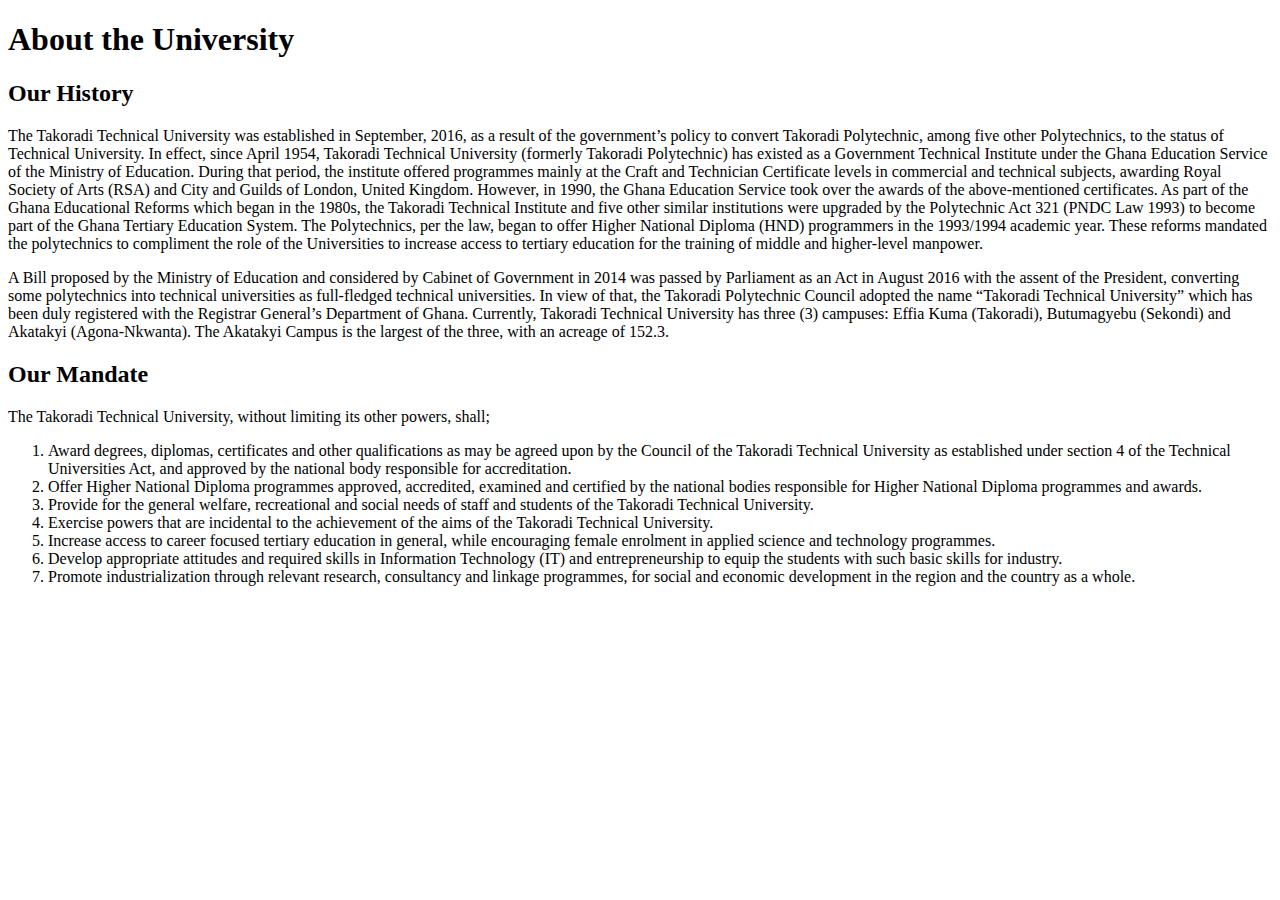
<file: about.html>
<!doctype html>
<html lang="en-US">
    <head>
        <meta name="viewport" content="width=device-width, initial-scale=1.0">
        <meta charset="utf-8">
        <link rel="icon" href="static/media/favicon.png">
        <title>Our History &amp; Mandate - Takoradi Technical University</title>
    </head>
    <body>
        <main>
            <h1>About the University</h1>
            <h2>Our History</h2>
            The Takoradi Technical University was established in September, 2016, as a result of the government’s policy to convert Takoradi Polytechnic, among five other Polytechnics, to the status of Technical University. In effect, since April 1954, Takoradi Technical University (formerly Takoradi Polytechnic) has existed as a Government Technical Institute under the Ghana Education Service of the Ministry of Education. During that period, the institute offered programmes mainly at the Craft and Technician Certificate levels in commercial and technical subjects, awarding Royal Society of Arts (RSA) and City and Guilds of London, United Kingdom. However, in 1990, the Ghana Education Service took over the awards of the above-mentioned certificates.

As part of the Ghana Educational Reforms which began in the 1980s, the Takoradi Technical Institute and five other similar institutions were upgraded by the Polytechnic Act 321 (PNDC Law 1993) to become part of the Ghana Tertiary Education System. The Polytechnics, per the law, began to offer Higher National Diploma (HND) programmers in the 1993/1994 academic year. These reforms mandated the polytechnics to compliment the role of the Universities to increase access to tertiary education for the training of middle and higher-level manpower.

<p>A Bill proposed by the Ministry of Education and considered by Cabinet of Government in 2014 was passed by Parliament as an Act in August 2016 with the assent of the President, converting some polytechnics into technical universities as full-fledged technical universities. In view of that, the Takoradi Polytechnic Council adopted the name “Takoradi Technical University” which has been duly registered with the Registrar General’s Department of Ghana.
Currently, Takoradi Technical University has three (3) campuses: Effia Kuma (Takoradi), Butumagyebu (Sekondi) and Akatakyi (Agona-Nkwanta). The Akatakyi Campus is the largest of the three, with an acreage of 152.3.</p>

<h2>Our Mandate</h2>
<p>The Takoradi Technical University, without limiting its other powers, shall;</p>

<ol>
<li>Award degrees, diplomas, certificates and other qualifications as may be agreed upon by the Council of the Takoradi Technical University as established under section 4 of the Technical Universities Act, and approved by the national body responsible for accreditation.</li>

<li>Offer Higher National Diploma programmes approved, accredited, examined and certified by the national bodies responsible for Higher National Diploma programmes and awards.</li>

<li>Provide for the general welfare, recreational and social needs of staff and students of the Takoradi Technical University.</li>

<li>Exercise powers that are incidental to the achievement of the aims of the Takoradi Technical University.</li>

<li>Increase access to career focused tertiary education in general, while encouraging female enrolment in applied science and technology programmes.</li>

<li> Develop appropriate attitudes and required skills in Information Technology (IT) and entrepreneurship to equip the students with such basic skills for industry. </li>

<li>Promote industrialization through relevant research, consultancy and linkage programmes, for social and economic development in the region and the country as a whole.</li>
</ol>

        </main>
    </body>
</html>
</file>
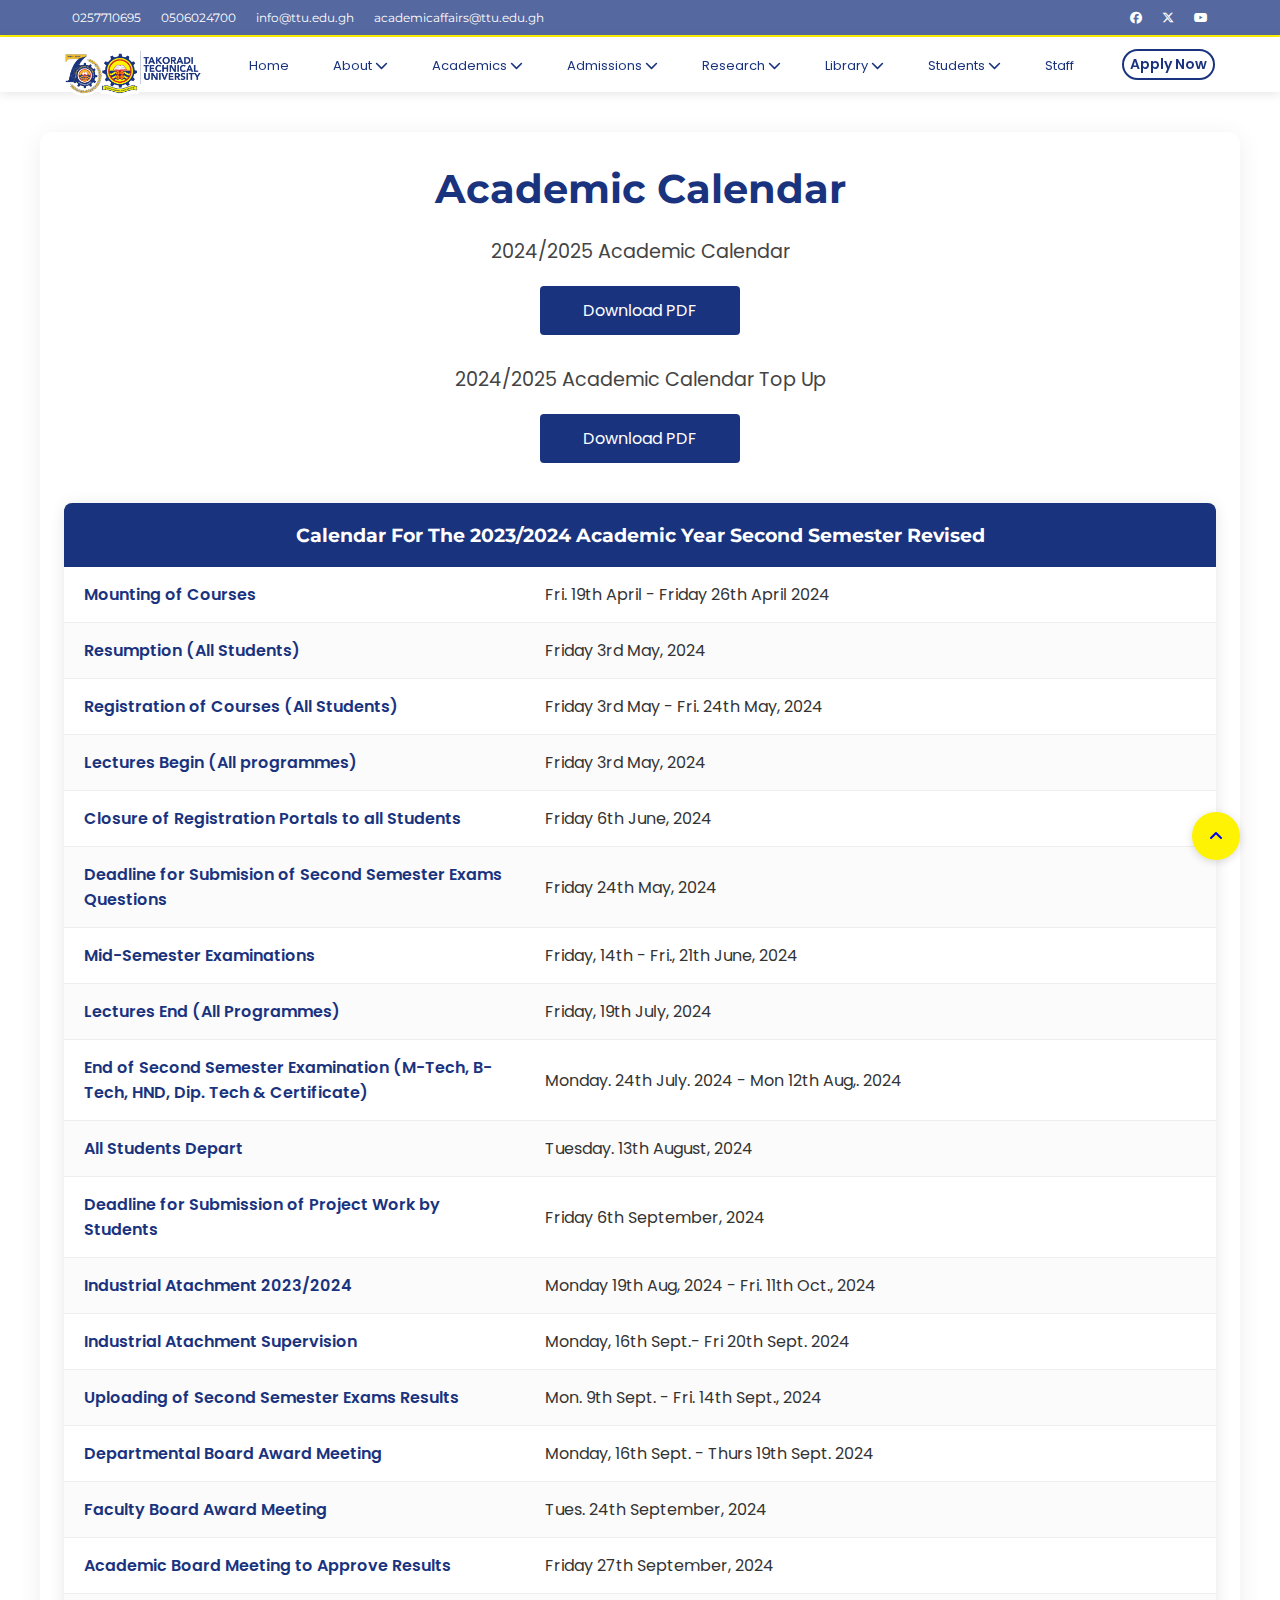
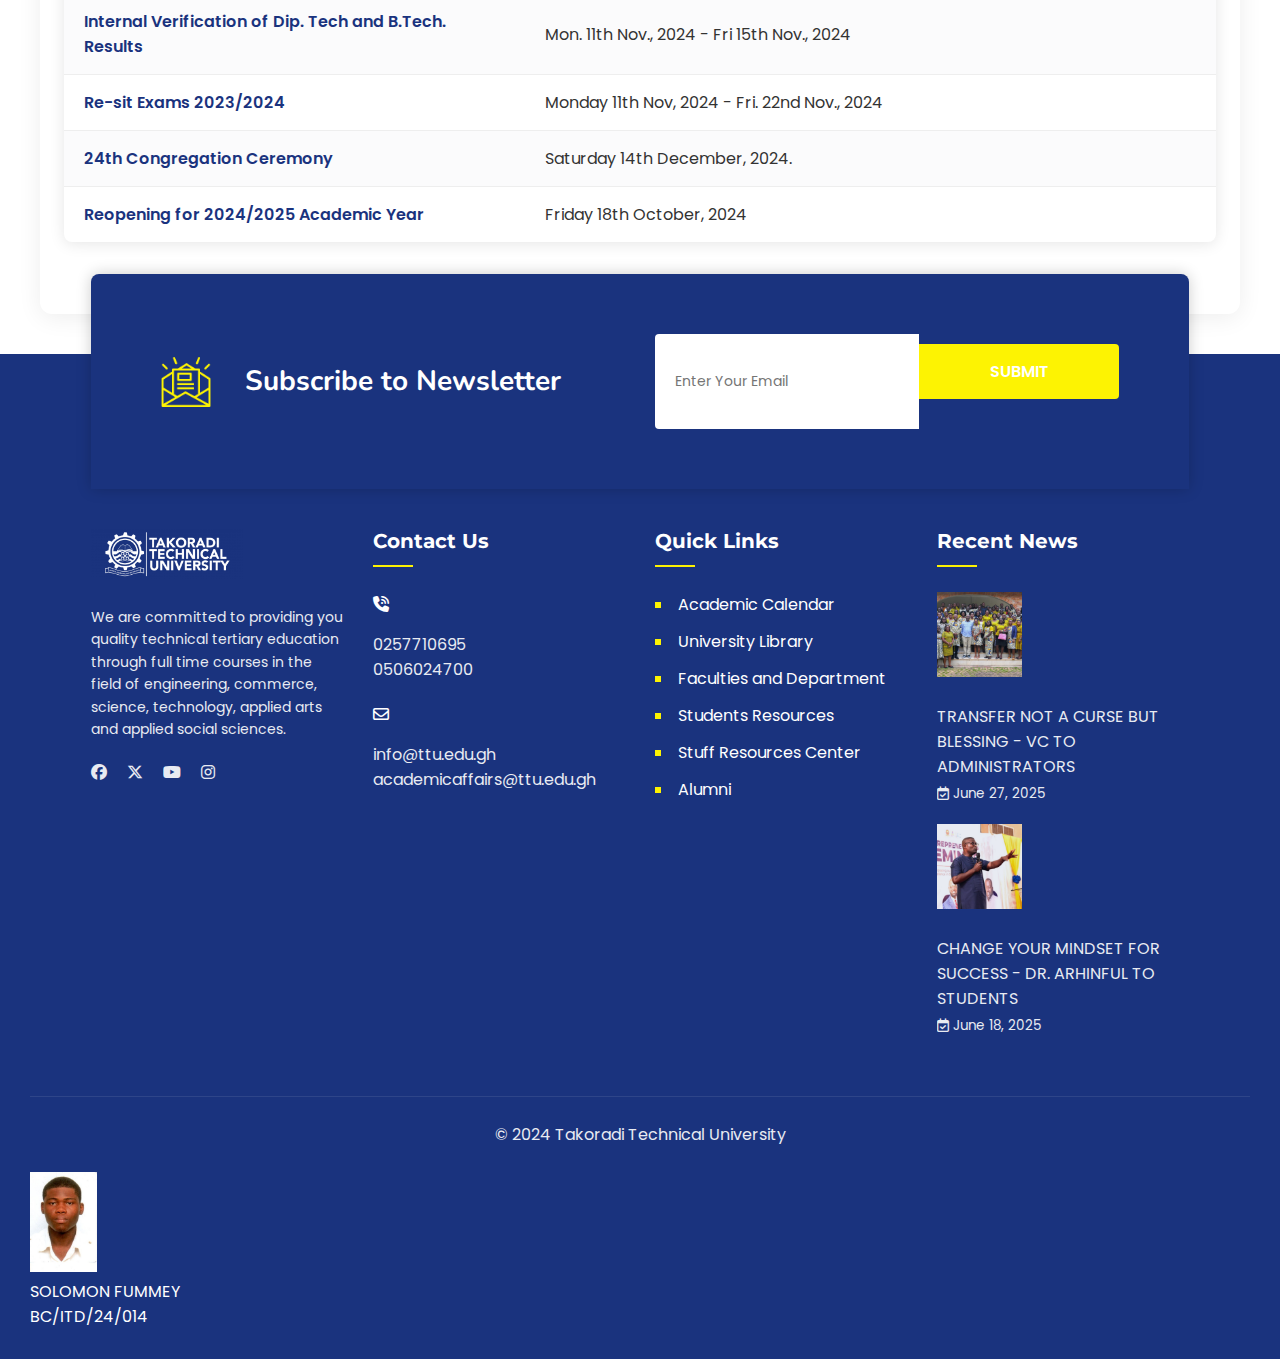
<file: academic-calendar.html>
<!DOCTYPE html>
<html lang="en-US">
  <head>
    <meta charset="utf-8" />
    <meta name="viewport" content="width=device-width, initial-scale=1.0" />
    <link
      href="/static/css/academic-cal.css"
      type="text/css"
      rel="stylesheet"
    />
    <link rel="stylesheet" href="/static/css/styles.css" />
    <link rel="icon" href="/static/media/favicon.png" />
    <link
      rel="stylesheet"
      href="https://cdnjs.cloudflare.com/ajax/libs/font-awesome/6.7.2/css/all.min.css"
    />

    <title>Academic Calendar - Takoradi Technical University</title>
  </head>
  <body>
    <header id="top">
      <div class="top-bar">
        <div class="contact-info">
          <a href="tel:+233257710695">0257710695</a>
          <a href="tel:+233506024700">0506024700</a>
          <a href="mailto:info@ttu.edu.gh">info@ttu.edu.gh</a>
          <a href="mailto:academicaffairs@ttu.edu.gh"
            >academicaffairs@ttu.edu.gh</a
          >
        </div>

        <div class="contact-info">
          <a href="https://facebook.com/officialttu/"
            ><span class="fa-brands fa-facebook"></span
          ></a>
          <a href="https://x.com/OfficialTTU"
            ><span class="fa-brands fa-x-twitter"></span
          ></a>
          <a href="https://youtube.com/@ttutv1136"
            ><span class="fa-brands fa-youtube"></span
          ></a>
        </div>
      </div>
    </header>
    <div class="navbar">
      <a href="/">
        <img
          src="static/media/ttu-logo-1024x466.png"
          alt=""
          height="62"
          style="margin-bottom: -26px"
        />
      </a>

      <nav>
        <ul class="nav-links">
          <li><a href="/">Home</a></li>
          <li class="dropdown">
            <a href="">About <i class="fa-solid fa-chevron-down"></i></a>
            <div class="dropdown-menu">
              <div>
                <a href="/our-history-and-mandate.html">History and Mandate</a>
                <a href="#">Vision and Mission</a>
                <a>The University Logo</a>
                <a>University Anthem</a>
                <a>Accreditation</a>
              </div>
            </div>
          </li>
          <li class="dropdown">
            <a href="">Academics <i class="fa-solid fa-chevron-down"></i></a>
            <div class="dropdown-menu">
              <div>
                <a href="/faculties-and-department.html"
                  >All Academic Departments</a
                >
                <a href="/graduate-studies.html">School Graduate Studies</a>
                <a href="/academic-calendar.html">Academic Calendars</a>
              </div>
            </div>
          </li>
          <li class="dropdown">
            <a href="">Admissions <i class="fa-solid fa-chevron-down"></i></a>
            <div class="dropdown-menu">
              <div>
                <a href="/apply.html">How To Apply</a>
                <a href="">Undergraduate Admissions</a>
                <a href="/graduate-admission.html">Graduate Admissions</a>
                <a>Non-Tertiary Admissions</a>
                <a>Distance Learning Admissions</a>
                <a>International Applicants</a>
              </div>
            </div>
          </li>
          <li class="dropdown">
            <a href="">Research <i class="fa-solid fa-chevron-down"></i></a>
            <div class="dropdown-menu">
              <a>Directorate of Research and Innovation Development (DRID)</a>
              <a>Collaborate</a>
              <a>Journal of Technology (TTUJOT)</a>
            </div>
          </li>
          <li class="dropdown">
            <a href="">Library <i class="fa-solid fa-chevron-down"></i></a>
            <div class="dropdown-menu">
              <a>E-Library</a>
              <a>Library Databases</a>
              <a>Virtual Learning</a>
            </div>
          </li>
          <li class="dropdown">
            <a href="">Students <i class="fa-solid fa-chevron-down"></i></a>
            <div class="dropdown-menu">
              <a>Students Resources Center</a>
              <a>Students Portal</a>
              <a>Office of The Dean of Students Affairs</a>
              <a>Students Representative Council</a>
              <a>Industrial Attachment</a>
              <a>Students Handbook</a>
            </div>
          </li>
          <li><a href="">Staff</a></li>
        </ul>
      </nav>

      <button class="menu-toggle" aria-label="Open menu">
        <span class="fa-solid fa-bars"></span>
      </button>
      <a href="" class="apply-btn">Apply Now</a>
    </div>

    <main>
      <h1>Academic Calendar</h1>
      <p>2024/2025 Academic Calendar</p>
      <button>Download PDF</button>
      <p>2024/2025 Academic Calendar Top Up</p>
      <button>Download PDF</button>
      <table>
        <thead>
          <th colspan="2">
            Calendar For The 2023/2024 Academic Year Second Semester Revised
          </th>
        </thead>
        <tbody>
          <tr>
            <td>Mounting of Courses</td>
            <td>Fri. 19th April - Friday 26th April 2024</td>
          </tr>
          <tr>
            <td>Resumption (All Students)</td>
            <td>Friday 3rd May, 2024</td>
          </tr>
          <tr>
            <td>Registration of Courses (All Students)</td>
            <td>Friday 3rd May - Fri. 24th May, 2024</td>
          </tr>
          <tr>
            <td>Lectures Begin (All programmes)</td>
            <td>Friday 3rd May, 2024</td>
          </tr>
          <tr>
            <td>Closure of Registration Portals to all Students</td>
            <td>Friday 6th June, 2024</td>
          </tr>
          <tr>
            <td>Deadline for Submision of Second Semester Exams Questions</td>
            <td>Friday 24th May, 2024</td>
          </tr>
          <tr>
            <td>Mid-Semester Examinations</td>
            <td>Friday, 14th - Fri., 21th June, 2024</td>
          </tr>
          <tr>
            <td>Lectures End (All Programmes)</td>
            <td>Friday, 19th July, 2024</td>
          </tr>
          <tr>
            <td>
              End of Second Semester Examination (M-Tech, B-Tech, HND, Dip. Tech
              & Certificate)
            </td>
            <td>Monday. 24th July. 2024 - Mon 12th Aug,. 2024</td>
          </tr>
          <tr>
            <td>All Students Depart</td>
            <td>Tuesday. 13th August, 2024</td>
          </tr>
          <tr>
            <td>Deadline for Submission of Project Work by Students</td>
            <td>Friday 6th September, 2024</td>
          </tr>
          <tr>
            <td>Industrial Atachment 2023/2024</td>
            <td>Monday 19th Aug, 2024 - Fri. 11th Oct., 2024</td>
          </tr>
          <tr>
            <td>Industrial Atachment Supervision</td>
            <td>Monday, 16th Sept.- Fri 20th Sept. 2024</td>
          </tr>
          <tr>
            <td>Uploading of Second Semester Exams Results</td>
            <td>Mon. 9th Sept. - Fri. 14th Sept., 2024</td>
          </tr>
          <tr>
            <td>Departmental Board Award Meeting</td>
            <td>Monday, 16th Sept. - Thurs 19th Sept. 2024</td>
          </tr>
          <tr>
            <td>Faculty Board Award Meeting</td>
            <td>Tues. 24th September, 2024</td>
          </tr>
          <tr>
            <td>Academic Board Meeting to Approve Results</td>
            <td>Friday 27th September, 2024</td>
          </tr>
          <tr>
            <td>Internal Verification of Dip. Tech and B.Tech. Results</td>
            <td>Mon. 11th Nov., 2024 - Fri 15th Nov., 2024</td>
          </tr>
          <tr>
            <td>Re-sit Exams 2023/2024</td>
            <td>Monday 11th Nov, 2024 - Fri. 22nd Nov., 2024</td>
          </tr>
          <tr>
            <td>24th Congregation Ceremony</td>
            <td>Saturday 14th December, 2024.</td>
          </tr>
          <tr>
            <td>Reopening for 2024/2025 Academic Year</td>
            <td>Friday 18th October, 2024</td>
          </tr>
        </tbody>
      </table>
    </main>
    <footer>
      <div class="newsletter">
        <div>
          <img
            src="static/media/newsletter.png"
            alt=""
            width="50"
            height="50"
          />
          <h2>Subscribe to Newsletter</h2>
        </div>
        <form>
          <input type="email" placeholder="Enter Your Email" />
          <button type="submit">SUBMIT</button>
        </form>
      </div>

      <div class="footer-content">
        <div class="footer-about">
          <img
            src="static/media/ttu-logo-white.png"
            alt="Takoradi Technical University"
            height="50"
          />
          <p>
            We are committed to providing you quality technical tertiary
            education through full time courses in the field of engineering,
            commerce, science, technology, applied arts and applied social
            sciences.
          </p>

          <div>
            <a href="https://facebook.com/officialttu/"
              ><i class="fa-brands fa-facebook"></i
            ></a>
            <a href="https://x.com/OfficialTTU"
              ><i class="fa-brands fa-x-twitter"></i
            ></a>
            <a href="https://youtube.com/@ttutv1136"
              ><i class="fa-brands fa-youtube"></i
            ></a>
            <a
              href="https://instagram.com/takoraditechnicaluniversity?igsh=MWhqZDQ0d2NpcHViag=="
              ><i class="fa-brands fa-instagram"></i
            ></a>
          </div>
        </div>

        <div class="footer-addr">
          <h3>Contact Us</h3>
          <ul>
            <li><span class="fa-solid fa-phone-volume"></span></li>
            <li>
              <a href="tel:+233257710695"
                >0257710695<br />
                <a href="tel:+233506024700">0506024700</a>
              </a>
            </li>
          </ul>

          <ul>
            <li><span class="fa-regular fa-envelope"></span></li>
            <li>
              <a href="mailto:info@ttu.edu.gh">info@ttu.edu.gh</a><br />
              <a href="mailto:academicaffairs@ttu.edu.gh"
                >academicaffairs@ttu.edu.gh</a
              >
            </li>
          </ul>
          <div class="map">
            <iframe
              src="https://www.google.com/maps/embed?pb=!1m18!1m12!1m3!1d3975.1824505970844!2d-1.7590261907018079!3d4.909114795046202!2m3!1f0!2f0!3f0!3m2!1i1024!2i768!4f13.1!3m3!1m2!1s0xfe779f45ffa27bf%3A0x62727756ebcdfcad!2sTakoradi%20Technical%20University!5e0!3m2!1sen!2sgh!4v1750311372741!5m2!1sen!2sgh"
              width="200"
              height="130"
              style="border: 0"
              allowfullscreen=""
              loading="lazy"
              referrerpolicy="no-referrer-when-downgrade"
            ></iframe>
          </div>
        </div>

        <div class="footer-links">
          <h3>Quick Links</h3>
          <ul>
            <li>Academic Calendar</li>
            <li>University Library</li>
            <li>Faculties and Department</li>
            <li>Students Resources</li>
            <li>Stuff Resources Center</li>
            <li>Alumni</li>
          </ul>
        </div>

        <div class="footer-news">
          <h3>Recent News</h3>
          <ul>
            <li><img src="/static/media/news-1.jpg" alt="" width="85" /></li>
            <li>
              <p>TRANSFER NOT A CURSE BUT BLESSING - VC TO ADMINISTRATORS</p>
              <p>
                <span class="fa-regular fa-calendar-check"></span> June 27, 2025
              </p>
            </li>
          </ul>

          <ul>
            <li><img src="/static/media/news-3.jpg" alt="" width="85" /></li>
            <li>
              <p>CHANGE YOUR MINDSET FOR SUCCESS - DR. ARHINFUL TO STUDENTS</p>
              <p>
                <span class="fa-regular fa-calendar-check"></span> June 18, 2025
              </p>
            </li>
          </ul>
        </div>
      </div>
      <div class="copyright">
        <p>&copy; 2024 Takoradi Technical University</p>
      </div>
      <div>
        <img src="/static/media/passport-sized.jpg" alt="" height="100" />
        <p>
          SOLOMON FUMMEY<br />
          BC/ITD/24/014
        </p>
      </div>
    </footer>
    <a href="#top" id="scrollUp">
      <i class="fa-solid fa-angle-up"></i>
    </a>

    <script src="/static/js/index.js"></script>
  </body>
</html>
</file>
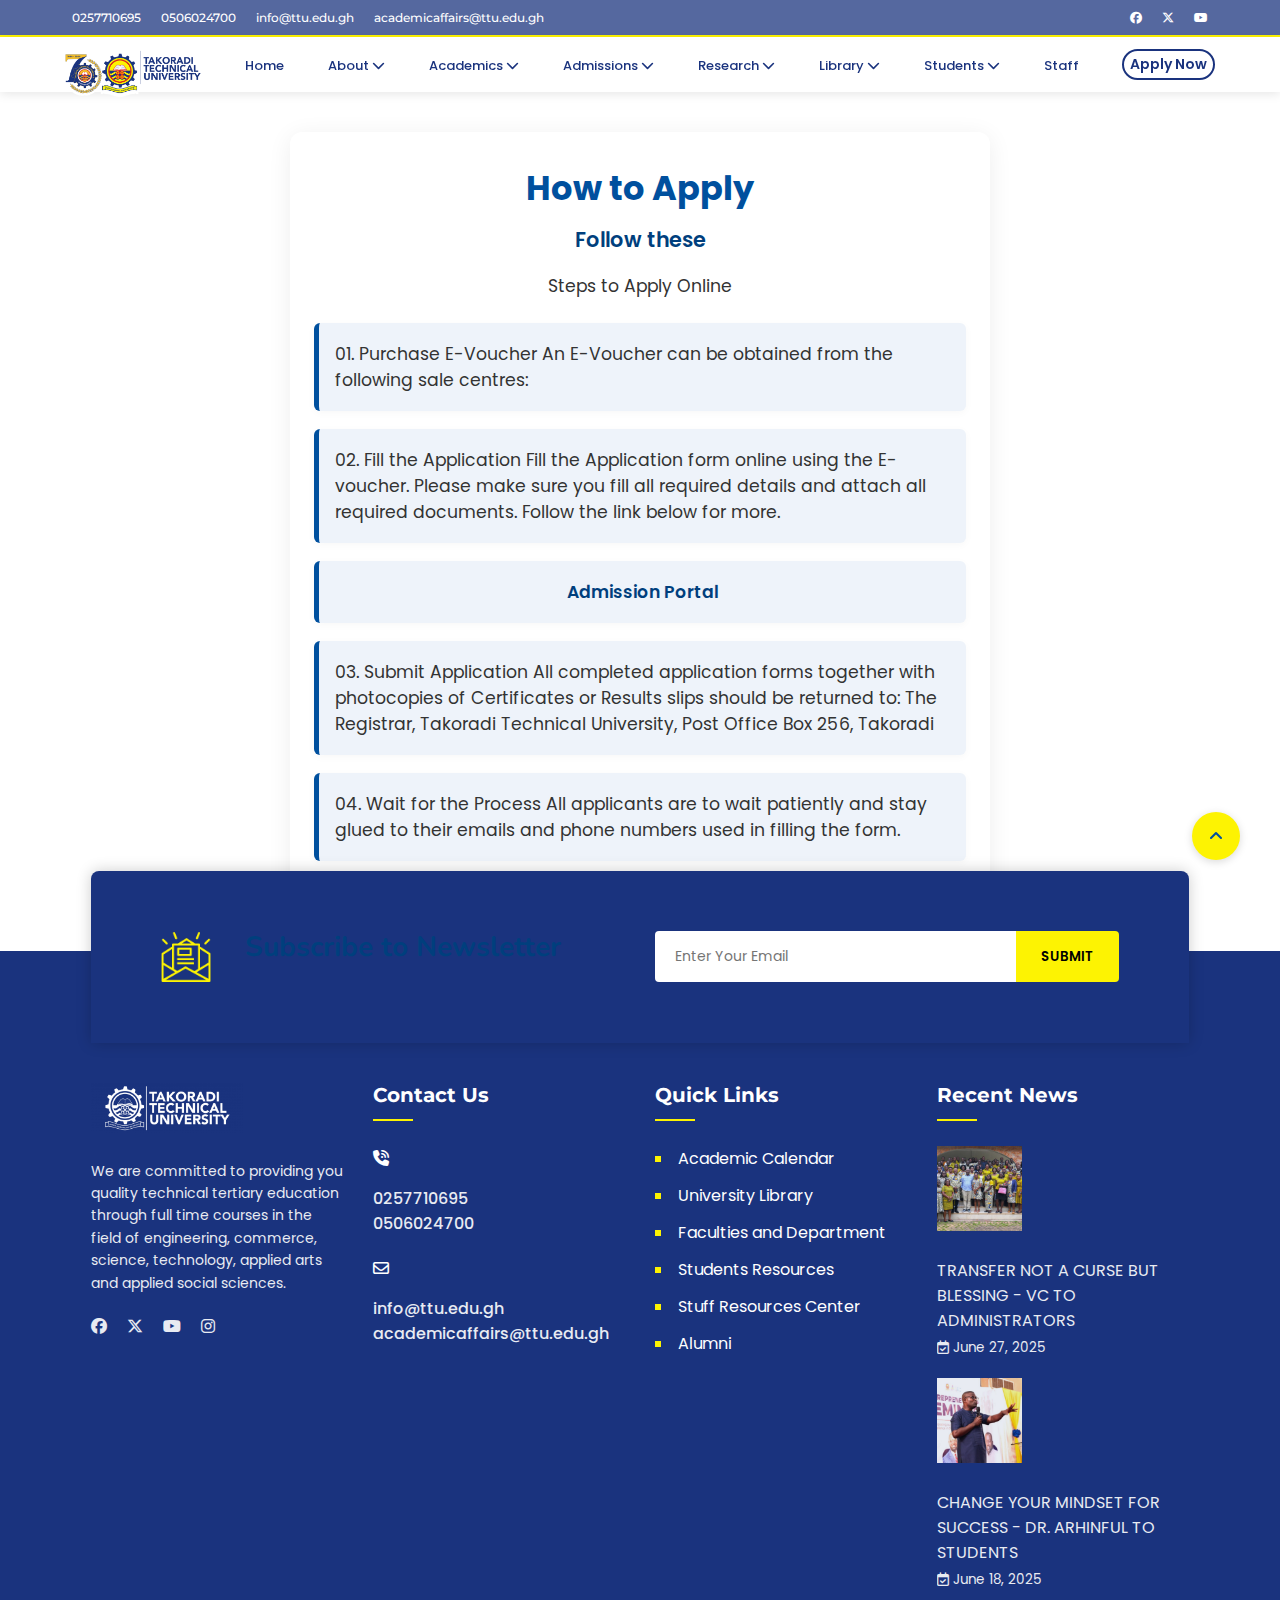
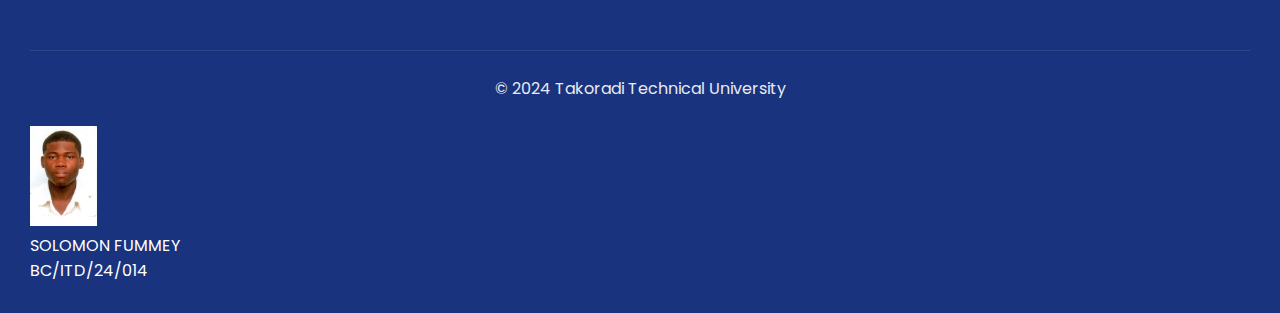
<file: apply.html>
<!DOCTYPE html>
<html lang="en-US">
  <head>
    <meta charset="utf-8" />
    <meta name="viewport" content="width=device-width, initial-scale=1.0" />
    <link href="/static/css/apply.css" type="text/css" rel="stylesheet" />
    <link rel="stylesheet" href="/static/css/styles.css" />
    <link rel="icon" href="/static/media/favicon.png" />
    <link
      rel="stylesheet"
      href="https://cdnjs.cloudflare.com/ajax/libs/font-awesome/6.7.2/css/all.min.css"
    />

    <title>How To Apply - Takoradi Technical University</title>
  </head>
  <body>
    <header id="top">
      <div class="top-bar">
        <div class="contact-info">
          <a href="tel:+233257710695">0257710695</a>
          <a href="tel:+233506024700">0506024700</a>
          <a href="mailto:info@ttu.edu.gh">info@ttu.edu.gh</a>
          <a href="mailto:academicaffairs@ttu.edu.gh"
            >academicaffairs@ttu.edu.gh</a
          >
        </div>

        <div class="contact-info">
          <a href="https://facebook.com/officialttu/"
            ><span class="fa-brands fa-facebook"></span
          ></a>
          <a href="https://x.com/OfficialTTU"
            ><span class="fa-brands fa-x-twitter"></span
          ></a>
          <a href="https://youtube.com/@ttutv1136"
            ><span class="fa-brands fa-youtube"></span
          ></a>
        </div>
      </div>
    </header>
    <div class="navbar">
      <a href="/">
        <img
          src="static/media/ttu-logo-1024x466.png"
          alt=""
          height="62"
          style="margin-bottom: -26px"
        />
      </a>

      <nav>
        <ul class="nav-links">
          <li><a href="/">Home</a></li>
          <li class="dropdown">
            <a href="">About <i class="fa-solid fa-chevron-down"></i></a>
            <div class="dropdown-menu">
              <div>
                <a href="/our-history-and-mandate.html">History and Mandate</a>
                <a href="#">Vision and Mission</a>
                <a>The University Logo</a>
                <a>University Anthem</a>
                <a>Accreditation</a>
              </div>
            </div>
          </li>
          <li class="dropdown">
            <a href="">Academics <i class="fa-solid fa-chevron-down"></i></a>
            <div class="dropdown-menu">
              <div>
                <a href="/faculties-and-department.html"
                  >All Academic Departments</a
                >
                <a href="/graduate-studies.html">School Graduate Studies</a>
                <a href="/academic-calendar.html">Academic Calendars</a>
              </div>
            </div>
          </li>
          <li class="dropdown">
            <a href="">Admissions <i class="fa-solid fa-chevron-down"></i></a>
            <div class="dropdown-menu">
              <div>
                <a href="/apply.html">How To Apply</a>
                <a href="">Undergraduate Admissions</a>
                <a href="/graduate-admission.html">Graduate Admissions</a>
                <a>Non-Tertiary Admissions</a>
                <a>Distance Learning Admissions</a>
                <a>International Applicants</a>
              </div>
            </div>
          </li>
          <li class="dropdown">
            <a href="">Research <i class="fa-solid fa-chevron-down"></i></a>
            <div class="dropdown-menu">
              <a>Directorate of Research and Innovation Development (DRID)</a>
              <a>Collaborate</a>
              <a>Journal of Technology (TTUJOT)</a>
            </div>
          </li>
          <li class="dropdown">
            <a href="">Library <i class="fa-solid fa-chevron-down"></i></a>
            <div class="dropdown-menu">
              <a>E-Library</a>
              <a>Library Databases</a>
              <a>Virtual Learning</a>
            </div>
          </li>
          <li class="dropdown">
            <a href="">Students <i class="fa-solid fa-chevron-down"></i></a>
            <div class="dropdown-menu">
              <a>Students Resources Center</a>
              <a>Students Portal</a>
              <a>Office of The Dean of Students Affairs</a>
              <a>Students Representative Council</a>
              <a>Industrial Attachment</a>
              <a>Students Handbook</a>
            </div>
          </li>
          <li><a href="">Staff</a></li>
        </ul>
      </nav>

      <button class="menu-toggle" aria-label="Open menu">
        <span class="fa-solid fa-bars"></span>
      </button>
      <a href="" class="apply-btn">Apply Now</a>
    </div>

    <main>
      <h1>How to Apply</h1>
      <h2>Follow these</h2>
      <p style="text-align: center; font-size: 1.08rem; margin-bottom: 18px">
        Steps to Apply Online
      </p>
      <div>
        01. Purchase E-Voucher An E-Voucher can be obtained from the following
        sale centres:
      </div>
      <div>
        02. Fill the Application Fill the Application form online using the
        E-voucher. Please make sure you fill all required details and attach all
        required documents. Follow the link below for more.
      </div>
      <div
        style="
          background: #eef3fa;
          border-left: 5px solid #00509e;
          margin: 18px 0;
          padding: 18px 16px;
          border-radius: 6px;
          font-size: 1.08rem;
          box-shadow: 0 2px 8px rgba(0, 0, 0, 0.03);
          text-align: center;
          font-weight: 600;
          color: #003f7d;
        "
      >
        Admission Portal
      </div>
      <div>
        03. Submit Application All completed application forms together with
        photocopies of Certificates or Results slips should be returned to: The
        Registrar, Takoradi Technical University, Post Office Box 256, Takoradi
      </div>
      <div>
        04. Wait for the Process All applicants are to wait patiently and stay
        glued to their emails and phone numbers used in filling the form.
      </div>
    </main>
  </body>
  <footer>
    <div class="newsletter">
      <div>
        <img src="static/media/newsletter.png" alt="" width="50" height="50" />
        <h2>Subscribe to Newsletter</h2>
      </div>
      <form>
        <input type="email" placeholder="Enter Your Email" />
        <button type="submit">SUBMIT</button>
      </form>
    </div>

    <div class="footer-content">
      <div class="footer-about">
        <img
          src="static/media/ttu-logo-white.png"
          alt="Takoradi Technical University"
          height="50"
        />
        <p>
          We are committed to providing you quality technical tertiary education
          through full time courses in the field of engineering, commerce,
          science, technology, applied arts and applied social sciences.
        </p>

        <div>
          <a href="https://facebook.com/officialttu/"
            ><i class="fa-brands fa-facebook"></i
          ></a>
          <a href="https://x.com/OfficialTTU"
            ><i class="fa-brands fa-x-twitter"></i
          ></a>
          <a href="https://youtube.com/@ttutv1136"
            ><i class="fa-brands fa-youtube"></i
          ></a>
          <a
            href="https://instagram.com/takoraditechnicaluniversity?igsh=MWhqZDQ0d2NpcHViag=="
            ><i class="fa-brands fa-instagram"></i
          ></a>
        </div>
      </div>

      <div class="footer-addr">
        <h3>Contact Us</h3>
        <ul>
          <li><span class="fa-solid fa-phone-volume"></span></li>
          <li>
            <a href="tel:+233257710695"
              >0257710695<br />
              <a href="tel:+233506024700">0506024700</a>
            </a>
          </li>
        </ul>

        <ul>
          <li><span class="fa-regular fa-envelope"></span></li>
          <li>
            <a href="mailto:info@ttu.edu.gh">info@ttu.edu.gh</a><br />
            <a href="mailto:academicaffairs@ttu.edu.gh"
              >academicaffairs@ttu.edu.gh</a
            >
          </li>
        </ul>
        <div class="map">
          <iframe
            src="https://www.google.com/maps/embed?pb=!1m18!1m12!1m3!1d3975.1824505970844!2d-1.7590261907018079!3d4.909114795046202!2m3!1f0!2f0!3f0!3m2!1i1024!2i768!4f13.1!3m3!1m2!1s0xfe779f45ffa27bf%3A0x62727756ebcdfcad!2sTakoradi%20Technical%20University!5e0!3m2!1sen!2sgh!4v1750311372741!5m2!1sen!2sgh"
            width="200"
            height="130"
            style="border: 0"
            allowfullscreen=""
            loading="lazy"
            referrerpolicy="no-referrer-when-downgrade"
          ></iframe>
        </div>
      </div>

      <div class="footer-links">
        <h3>Quick Links</h3>
        <ul>
          <li>Academic Calendar</li>
          <li>University Library</li>
          <li>Faculties and Department</li>
          <li>Students Resources</li>
          <li>Stuff Resources Center</li>
          <li>Alumni</li>
        </ul>
      </div>

      <div class="footer-news">
        <h3>Recent News</h3>
        <ul>
          <li><img src="/static/media/news-1.jpg" alt="" width="85" /></li>
          <li>
            <p>TRANSFER NOT A CURSE BUT BLESSING - VC TO ADMINISTRATORS</p>
            <p>
              <span class="fa-regular fa-calendar-check"></span> June 27, 2025
            </p>
          </li>
        </ul>

        <ul>
          <li><img src="/static/media/news-3.jpg" alt="" width="85" /></li>
          <li>
            <p>CHANGE YOUR MINDSET FOR SUCCESS - DR. ARHINFUL TO STUDENTS</p>
            <p>
              <span class="fa-regular fa-calendar-check"></span> June 18, 2025
            </p>
          </li>
        </ul>
      </div>
    </div>
    <div class="copyright">
      <p>&copy; 2024 Takoradi Technical University</p>
    </div>
    <div>
      <img src="/static/media/passport-sized.jpg" alt="" height="100" />
      <p>
        SOLOMON FUMMEY<br />
        BC/ITD/24/014
      </p>
    </div>
  </footer>
  <a href="#top" id="scrollUp">
    <i class="fa-solid fa-angle-up"></i>
  </a>

  <script src="/static/js/index.js"></script>
</html>
</file>
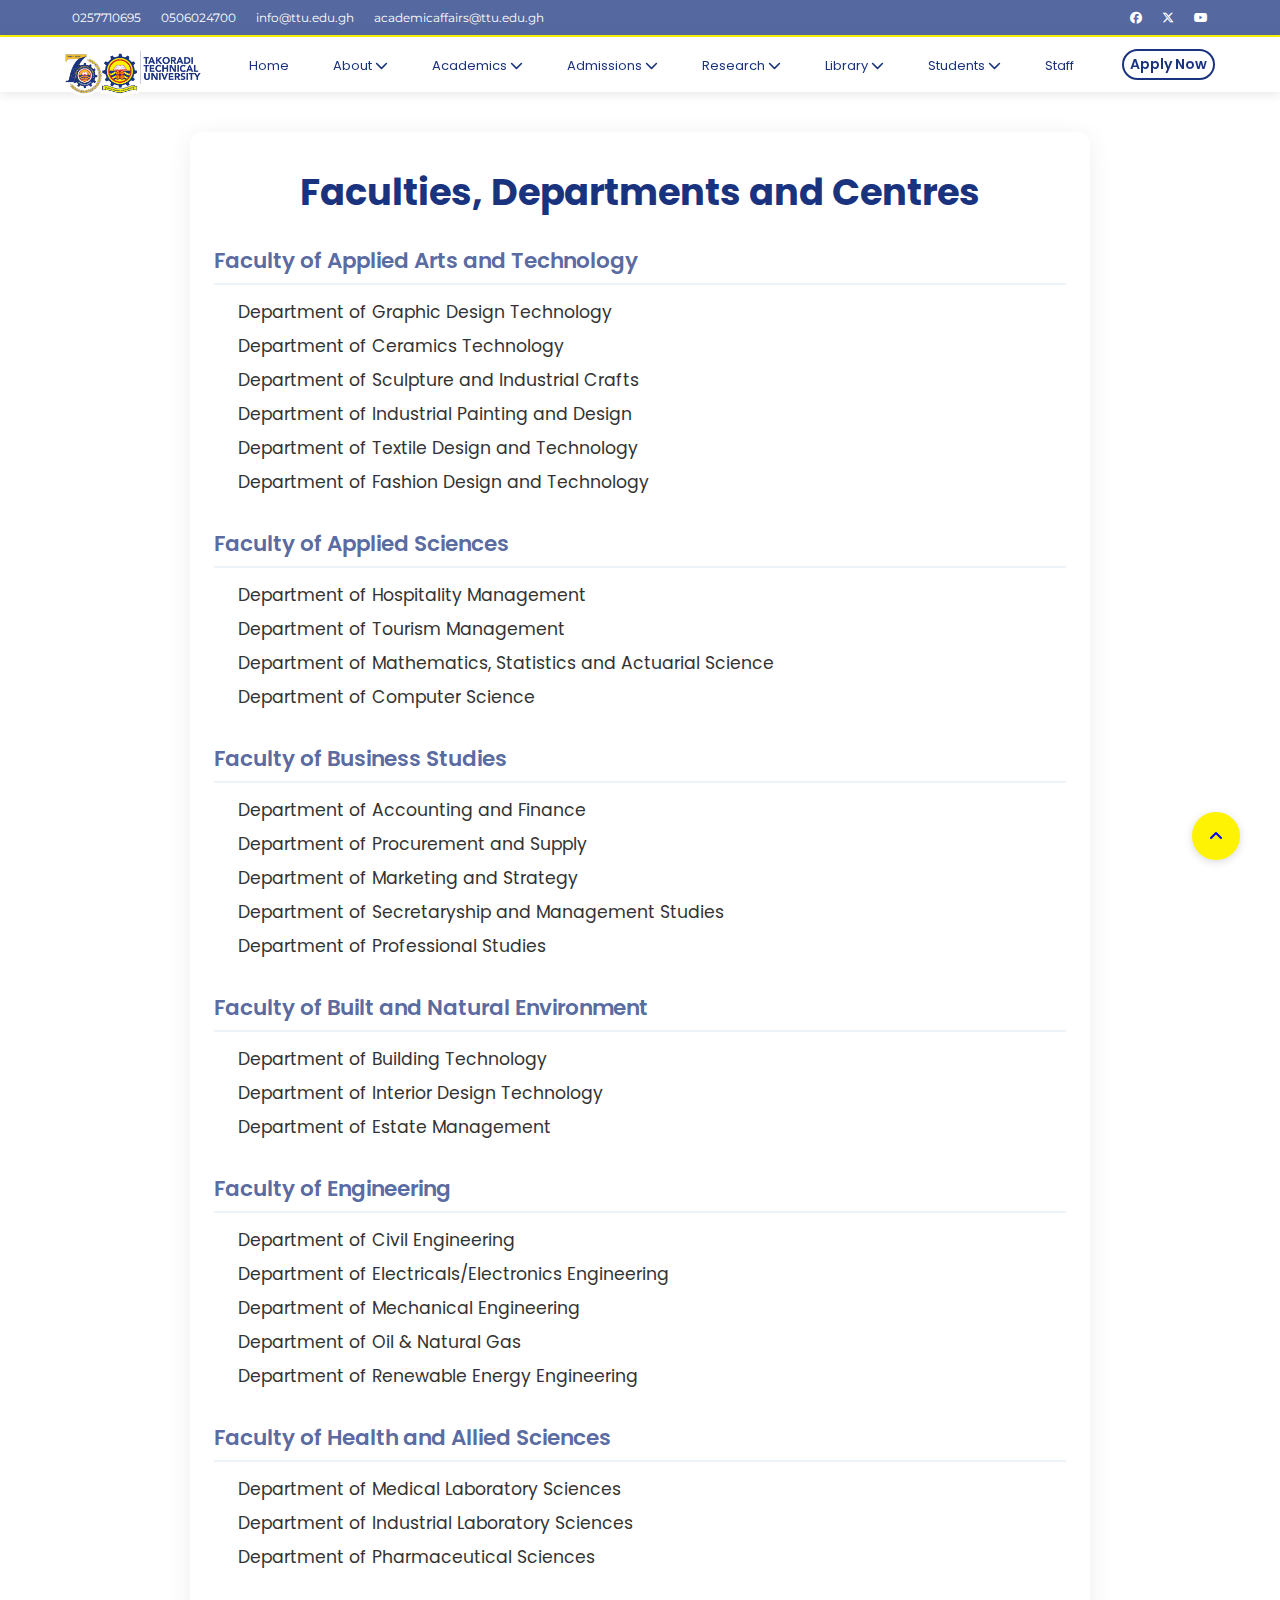
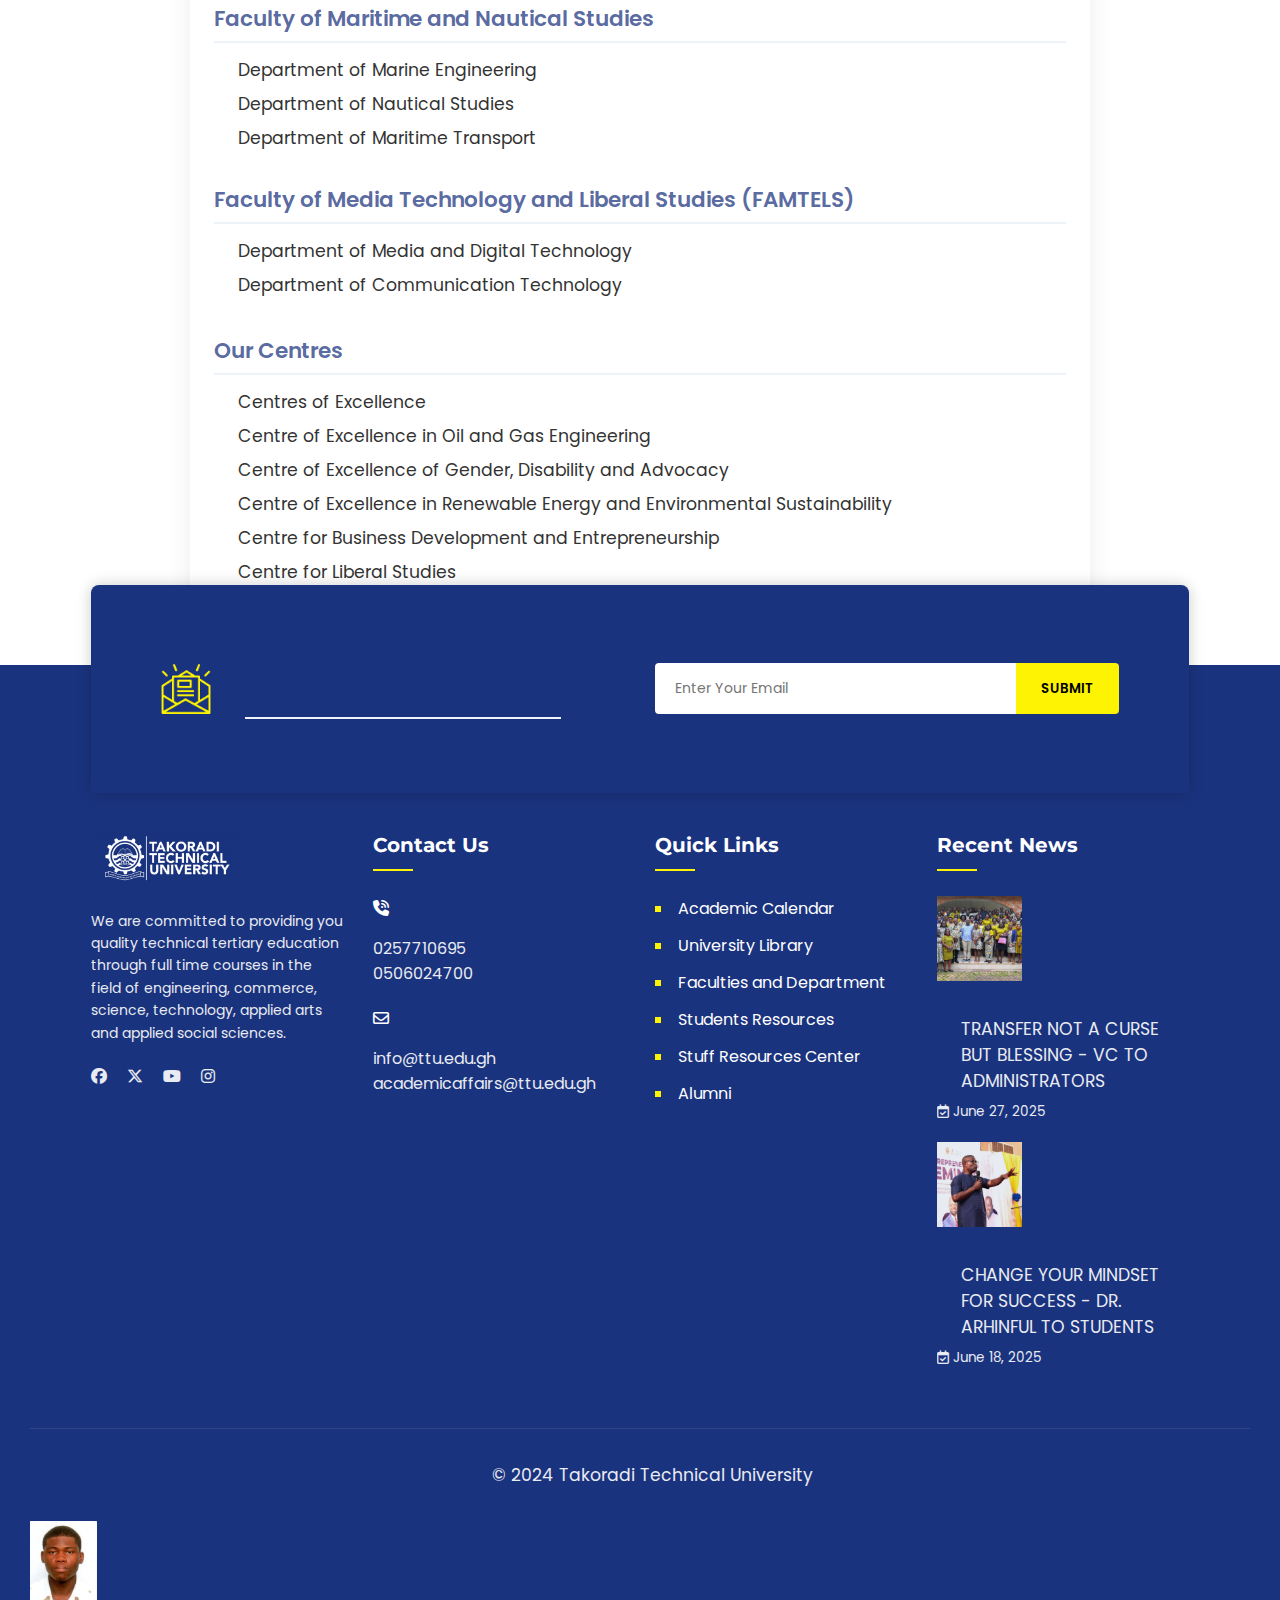
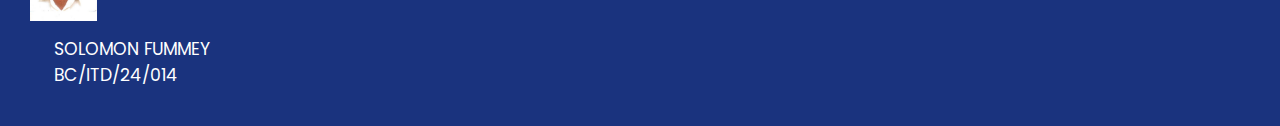
<file: faculties-and-department.html>
<!DOCTYPE html>
<html lang="en-US">
  <head>
    <meta charset="utf-8" />
    <meta name="viewport" content="width=device-width, initial-scale=1.0" />
    <link
      href="/static/css/faculties-and-department.css"
      type="text/css"
      rel="stylesheet"
    />
    <link
      rel="stylesheet"
      href="https://cdnjs.cloudflare.com/ajax/libs/font-awesome/6.7.2/css/all.min.css"
    />
    <link rel="stylesheet" href="/static/css/styles.css" />
    <link rel="icon" href="/static/media/favicon.png" />
    <title>Faculties and Departments - Takoradi Technical University</title>
  </head>
  <body>
    <header id="top">
      <div class="top-bar">
        <div class="contact-info">
          <a href="tel:+233257710695">0257710695</a>
          <a href="tel:+233506024700">0506024700</a>
          <a href="mailto:info@ttu.edu.gh">info@ttu.edu.gh</a>
          <a href="mailto:academicaffairs@ttu.edu.gh"
            >academicaffairs@ttu.edu.gh</a
          >
        </div>

        <div class="contact-info">
          <a href="https://facebook.com/officialttu/"
            ><span class="fa-brands fa-facebook"></span
          ></a>
          <a href="https://x.com/OfficialTTU"
            ><span class="fa-brands fa-x-twitter"></span
          ></a>
          <a href="https://youtube.com/@ttutv1136"
            ><span class="fa-brands fa-youtube"></span
          ></a>
        </div>
      </div>
    </header>
    <div class="navbar">
      <a href="/">
        <img
          src="static/media/ttu-logo-1024x466.png"
          alt=""
          height="62"
          style="margin-bottom: -26px"
        />
      </a>

      <nav>
        <ul class="nav-links">
          <li><a href="/">Home</a></li>
          <li class="dropdown">
            <a href="">About <i class="fa-solid fa-chevron-down"></i></a>
            <div class="dropdown-menu">
              <div>
                <a href="/our-history-and-mandate.html">History and Mandate</a>
                <a href="#">Vision and Mission</a>
                <a>The University Logo</a>
                <a>University Anthem</a>
                <a>Accreditation</a>
              </div>
            </div>
          </li>
          <li class="dropdown">
            <a href="">Academics <i class="fa-solid fa-chevron-down"></i></a>
            <div class="dropdown-menu">
              <div>
                <a href="/faculties-and-department.html"
                  >All Academic Departments</a
                >
                <a href="/graduate-studies.html">School Graduate Studies</a>
                <a href="/academic-calendar.html">Academic Calendars</a>
              </div>
            </div>
          </li>
          <li class="dropdown">
            <a href="">Admissions <i class="fa-solid fa-chevron-down"></i></a>
            <div class="dropdown-menu">
              <div>
                <a href="/apply.html">How To Apply</a>
                <a href="">Undergraduate Admissions</a>
                <a href="/graduate-admission.html">Graduate Admissions</a>
                <a>Non-Tertiary Admissions</a>
                <a>Distance Learning Admissions</a>
                <a>International Applicants</a>
              </div>
            </div>
          </li>
          <li class="dropdown">
            <a href="">Research <i class="fa-solid fa-chevron-down"></i></a>
            <div class="dropdown-menu">
              <a>Directorate of Research and Innovation Development (DRID)</a>
              <a>Collaborate</a>
              <a>Journal of Technology (TTUJOT)</a>
            </div>
          </li>
          <li class="dropdown">
            <a href="">Library <i class="fa-solid fa-chevron-down"></i></a>
            <div class="dropdown-menu">
              <a>E-Library</a>
              <a>Library Databases</a>
              <a>Virtual Learning</a>
            </div>
          </li>
          <li class="dropdown">
            <a href="">Students <i class="fa-solid fa-chevron-down"></i></a>
            <div class="dropdown-menu">
              <a>Students Resources Center</a>
              <a>Students Portal</a>
              <a>Office of The Dean of Students Affairs</a>
              <a>Students Representative Council</a>
              <a>Industrial Attachment</a>
              <a>Students Handbook</a>
            </div>
          </li>
          <li><a href="">Staff</a></li>
        </ul>
      </nav>

      <button class="menu-toggle" aria-label="Open menu">
        <span class="fa-solid fa-bars"></span>
      </button>
      <a href="" class="apply-btn">Apply Now</a>
    </div>

    <main>
      <h1>Faculties, Departments and Centres</h1>
      <h2>Faculty of Applied Arts and Technology</h2>
      <p>Department of Graphic Design Technology</p>
      <p>Department of Ceramics Technology</p>
      <p>Department of Sculpture and Industrial Crafts</p>
      <p>Department of Industrial Painting and Design</p>
      <p>Department of Textile Design and Technology</p>
      <p>Department of Fashion Design and Technology</p>
      <h2>Faculty of Applied Sciences</h2>
      <p>Department of Hospitality Management</p>
      <p>Department of Tourism Management</p>
      <p>Department of Mathematics, Statistics and Actuarial Science</p>
      <p>Department of Computer Science</p>
      <h2>Faculty of Business Studies</h2>
      <p>Department of Accounting and Finance</p>
      <p>Department of Procurement and Supply</p>
      <p>Department of Marketing and Strategy</p>
      <p>Department of Secretaryship and Management Studies</p>
      <p>Department of Professional Studies</p>
      <h2>Faculty of Built and Natural Environment</h2>
      <p>Department of Building Technology</p>
      <p>Department of Interior Design Technology</p>
      <p>Department of Estate Management</p>
      <h2>Faculty of Engineering</h2>
      <p>Department of Civil Engineering</p>
      <p>Department of Electricals/Electronics Engineering</p>
      <p>Department of Mechanical Engineering</p>
      <p>Department of Oil & Natural Gas</p>
      <p>Department of Renewable Energy Engineering</p>
      <h2>Faculty of Health and Allied Sciences</h2>
      <p>Department of Medical Laboratory Sciences</p>
      <p>Department of Industrial Laboratory Sciences</p>
      <p>Department of Pharmaceutical Sciences</p>
      <h2>Faculty of Maritime and Nautical Studies</h2>
      <p>Department of Marine Engineering</p>
      <p>Department of Nautical Studies</p>
      <p>Department of Maritime Transport</p>
      <h2>Faculty of Media Technology and Liberal Studies (FAMTELS)</h2>
      <p>Department of Media and Digital Technology</p>
      <p>Department of Communication Technology</p>
      <h2>Our Centres</h2>
      <p>Centres of Excellence</p>
      <p>Centre of Excellence in Oil and Gas Engineering</p>
      <p>Centre of Excellence of Gender, Disability and Advocacy</p>
      <p>
        Centre of Excellence in Renewable Energy and Environmental
        Sustainability
      </p>
      <p>Centre for Business Development and Entrepreneurship</p>
      <p>Centre for Liberal Studies</p>
    </main>
  </body>
  <footer>
    <div class="newsletter">
      <div>
        <img src="static/media/newsletter.png" alt="" width="50" height="50" />
        <h2>Subscribe to Newsletter</h2>
      </div>
      <form>
        <input type="email" placeholder="Enter Your Email" />
        <button type="submit">SUBMIT</button>
      </form>
    </div>

    <div class="footer-content">
      <div class="footer-about">
        <img
          src="static/media/ttu-logo-white.png"
          alt="Takoradi Technical University"
          height="50"
        />
        <p>
          We are committed to providing you quality technical tertiary education
          through full time courses in the field of engineering, commerce,
          science, technology, applied arts and applied social sciences.
        </p>

        <div>
          <a href="https://facebook.com/officialttu/"
            ><i class="fa-brands fa-facebook"></i
          ></a>
          <a href="https://x.com/OfficialTTU"
            ><i class="fa-brands fa-x-twitter"></i
          ></a>
          <a href="https://youtube.com/@ttutv1136"
            ><i class="fa-brands fa-youtube"></i
          ></a>
          <a
            href="https://instagram.com/takoraditechnicaluniversity?igsh=MWhqZDQ0d2NpcHViag=="
            ><i class="fa-brands fa-instagram"></i
          ></a>
        </div>
      </div>

      <div class="footer-addr">
        <h3>Contact Us</h3>
        <ul>
          <li><span class="fa-solid fa-phone-volume"></span></li>
          <li>
            <a href="tel:+233257710695"
              >0257710695<br />
              <a href="tel:+233506024700">0506024700</a>
            </a>
          </li>
        </ul>

        <ul>
          <li><span class="fa-regular fa-envelope"></span></li>
          <li>
            <a href="mailto:info@ttu.edu.gh">info@ttu.edu.gh</a><br />
            <a href="mailto:academicaffairs@ttu.edu.gh"
              >academicaffairs@ttu.edu.gh</a
            >
          </li>
        </ul>
        <div class="map">
          <iframe
            src="https://www.google.com/maps/embed?pb=!1m18!1m12!1m3!1d3975.1824505970844!2d-1.7590261907018079!3d4.909114795046202!2m3!1f0!2f0!3f0!3m2!1i1024!2i768!4f13.1!3m3!1m2!1s0xfe779f45ffa27bf%3A0x62727756ebcdfcad!2sTakoradi%20Technical%20University!5e0!3m2!1sen!2sgh!4v1750311372741!5m2!1sen!2sgh"
            width="200"
            height="130"
            style="border: 0"
            allowfullscreen=""
            loading="lazy"
            referrerpolicy="no-referrer-when-downgrade"
          ></iframe>
        </div>
      </div>

      <div class="footer-links">
        <h3>Quick Links</h3>
        <ul>
          <li>Academic Calendar</li>
          <li>University Library</li>
          <li>Faculties and Department</li>
          <li>Students Resources</li>
          <li>Stuff Resources Center</li>
          <li>Alumni</li>
        </ul>
      </div>

      <div class="footer-news">
        <h3>Recent News</h3>
        <ul>
          <li><img src="/static/media/news-1.jpg" alt="" width="85" /></li>
          <li>
            <p>TRANSFER NOT A CURSE BUT BLESSING - VC TO ADMINISTRATORS</p>
            <p>
              <span class="fa-regular fa-calendar-check"></span> June 27, 2025
            </p>
          </li>
        </ul>

        <ul>
          <li><img src="/static/media/news-3.jpg" alt="" width="85" /></li>
          <li>
            <p>CHANGE YOUR MINDSET FOR SUCCESS - DR. ARHINFUL TO STUDENTS</p>
            <p>
              <span class="fa-regular fa-calendar-check"></span> June 18, 2025
            </p>
          </li>
        </ul>
      </div>
    </div>
    <div class="copyright">
      <p>&copy; 2024 Takoradi Technical University</p>
    </div>
    <div>
      <img src="/static/media/passport-sized.jpg" alt="" height="100" />
      <p>
        SOLOMON FUMMEY<br />
        BC/ITD/24/014
      </p>
    </div>
  </footer>
  <a href="#top" id="scrollUp">
    <i class="fa-solid fa-angle-up"></i>
  </a>

  <script src="/static/js/index.js"></script>
</html>
</file>
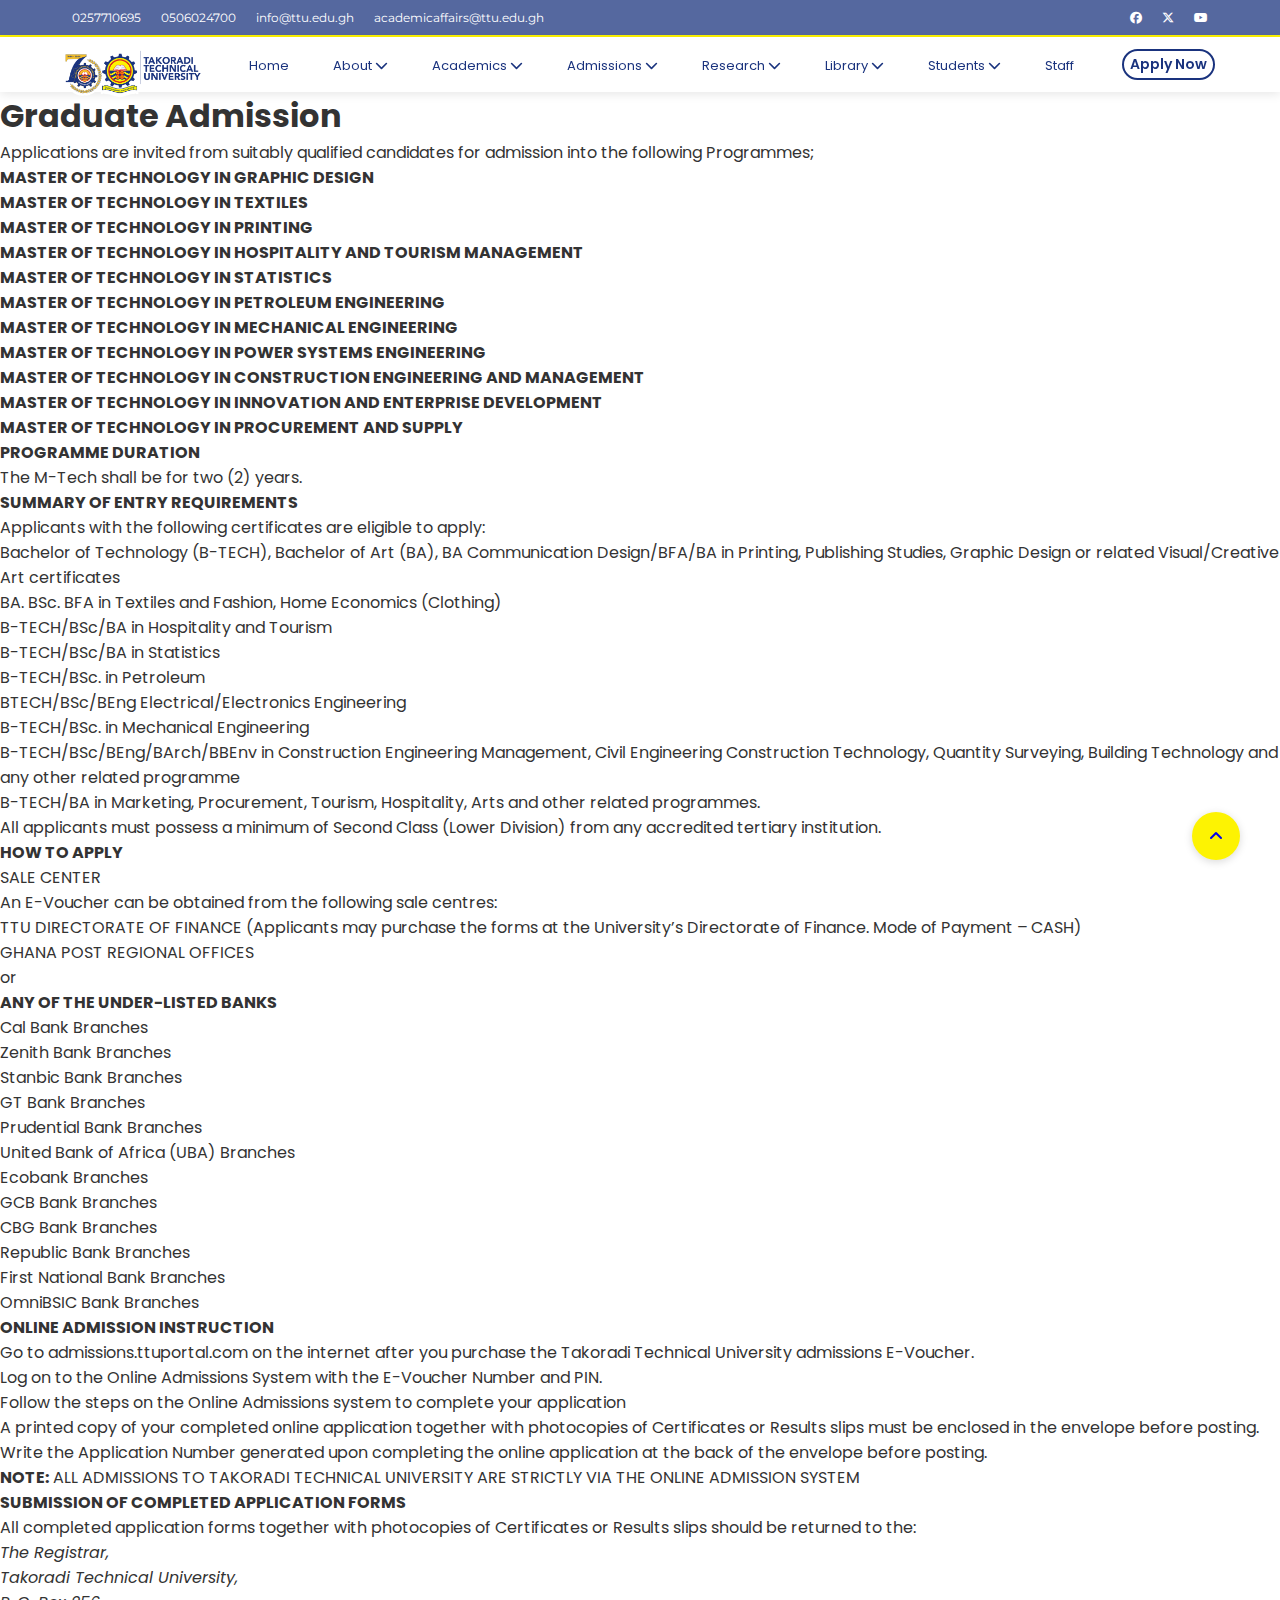
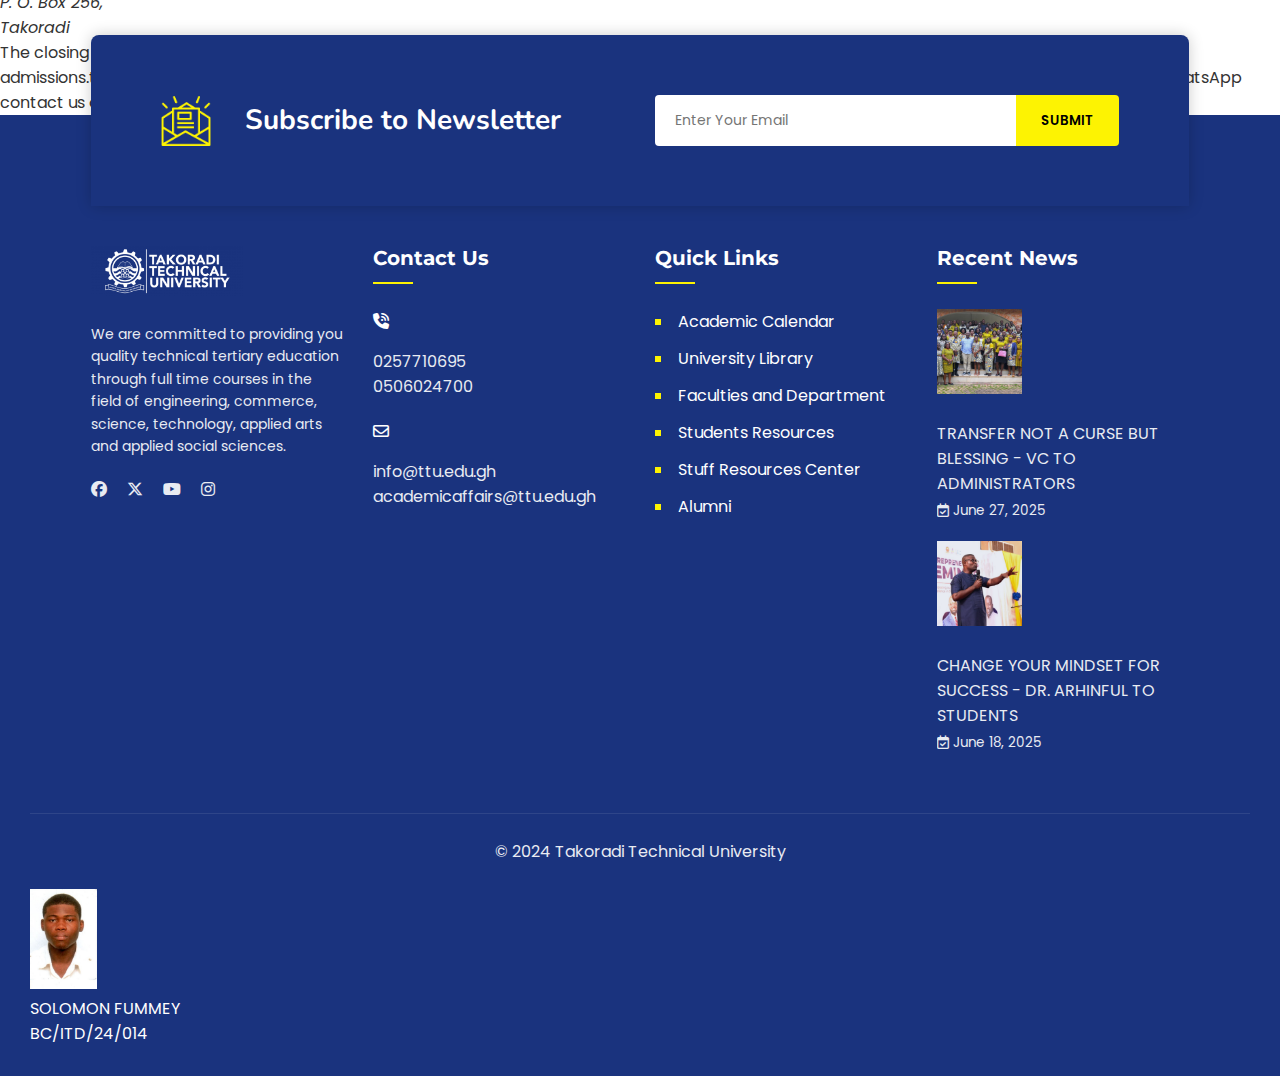
<file: graduate-admission.html>
<!DOCTYPE html>
<html lang="en">
  <head>
    <meta charset="UTF-8" />
    <meta name="viewport" content="width=device-width, initial-scale=1.0" />
    <link
      rel="stylesheet"
      href="https://cdnjs.cloudflare.com/ajax/libs/font-awesome/6.7.2/css/all.min.css"
    />
    <link rel="stylesheet" href="/static/css/styles.css" />
    <link rel="icon" href="/static/media/favicon.png" />
    <title>Graduate Admission</title>
    <link rel="stylesheet" href="styles.css" />
  </head>
  <body>
    <main>
      <header id="top">
        <div class="top-bar">
          <div class="contact-info">
            <a href="tel:+233257710695">0257710695</a>
            <a href="tel:+233506024700">0506024700</a>
            <a href="mailto:info@ttu.edu.gh">info@ttu.edu.gh</a>
            <a href="mailto:academicaffairs@ttu.edu.gh"
              >academicaffairs@ttu.edu.gh</a
            >
          </div>

          <div class="contact-info">
            <a href="https://facebook.com/officialttu/"
              ><span class="fa-brands fa-facebook"></span
            ></a>
            <a href="https://x.com/OfficialTTU"
              ><span class="fa-brands fa-x-twitter"></span
            ></a>
            <a href="https://youtube.com/@ttutv1136"
              ><span class="fa-brands fa-youtube"></span
            ></a>
          </div>
        </div>
      </header>
      <div class="navbar">
        <a href="/">
          <img
            src="static/media/ttu-logo-1024x466.png"
            alt=""
            height="62"
            style="margin-bottom: -26px"
          />
        </a>

        <nav>
          <ul class="nav-links">
            <li><a href="/">Home</a></li>
            <li class="dropdown">
              <a href="">About <i class="fa-solid fa-chevron-down"></i></a>
              <div class="dropdown-menu">
                <div>
                  <a href="/our-history-and-mandate.html"
                    >History and Mandate</a
                  >
                  <a href="#">Vision and Mission</a>
                  <a>The University Logo</a>
                  <a>University Anthem</a>
                  <a>Accreditation</a>
                </div>
              </div>
            </li>
            <li class="dropdown">
              <a href="">Academics <i class="fa-solid fa-chevron-down"></i></a>
              <div class="dropdown-menu">
                <div>
                  <a href="/faculties-and-department.html"
                    >All Academic Departments</a
                  >
                  <a href="/graduate-studies.html">School Graduate Studies</a>
                  <a href="/academic-calendar.html">Academic Calendars</a>
                </div>
              </div>
            </li>
            <li class="dropdown">
              <a href="">Admissions <i class="fa-solid fa-chevron-down"></i></a>
              <div class="dropdown-menu">
                <div>
                  <a href="/apply.html">How To Apply</a>
                  <a href="">Undergraduate Admissions</a>
                  <a href="/graduate-admission.html">Graduate Admissions</a>
                  <a>Non-Tertiary Admissions</a>
                  <a>Distance Learning Admissions</a>
                  <a>International Applicants</a>
                </div>
              </div>
            </li>
            <li class="dropdown">
              <a href="">Research <i class="fa-solid fa-chevron-down"></i></a>
              <div class="dropdown-menu">
                <a>Directorate of Research and Innovation Development (DRID)</a>
                <a>Collaborate</a>
                <a>Journal of Technology (TTUJOT)</a>
              </div>
            </li>
            <li class="dropdown">
              <a href="">Library <i class="fa-solid fa-chevron-down"></i></a>
              <div class="dropdown-menu">
                <a>E-Library</a>
                <a>Library Databases</a>
                <a>Virtual Learning</a>
              </div>
            </li>
            <li class="dropdown">
              <a href="">Students <i class="fa-solid fa-chevron-down"></i></a>
              <div class="dropdown-menu">
                <a>Students Resources Center</a>
                <a>Students Portal</a>
                <a>Office of The Dean of Students Affairs</a>
                <a>Students Representative Council</a>
                <a>Industrial Attachment</a>
                <a>Students Handbook</a>
              </div>
            </li>
            <li><a href="">Staff</a></li>
          </ul>
        </nav>

        <button class="menu-toggle" aria-label="Open menu">
          <span class="fa-solid fa-bars"></span>
        </button>
        <a href="" class="apply-btn">Apply Now</a>
      </div>

      <h1>Graduate Admission</h1>
      <p>
        Applications are invited from suitably qualified candidates for
        admission into the following Programmes;<br />
        <strong>MASTER OF TECHNOLOGY IN GRAPHIC DESIGN</strong><br />
        <strong>MASTER OF TECHNOLOGY IN TEXTILES</strong><br />
        <strong>MASTER OF TECHNOLOGY IN PRINTING</strong><br />
        <strong
          >MASTER OF TECHNOLOGY IN HOSPITALITY AND TOURISM MANAGEMENT</strong
        ><br />
        <strong>MASTER OF TECHNOLOGY IN STATISTICS</strong><br />
        <strong>MASTER OF TECHNOLOGY IN PETROLEUM ENGINEERING</strong><br />
        <strong>MASTER OF TECHNOLOGY IN MECHANICAL ENGINEERING</strong><br />
        <strong>MASTER OF TECHNOLOGY IN POWER SYSTEMS ENGINEERING</strong><br />
        <strong
          >MASTER OF TECHNOLOGY IN CONSTRUCTION ENGINEERING AND
          MANAGEMENT</strong
        ><br />
        <strong
          >MASTER OF TECHNOLOGY IN INNOVATION AND ENTERPRISE DEVELOPMENT</strong
        ><br />
        <strong>MASTER OF TECHNOLOGY IN PROCUREMENT AND SUPPLY</strong><br />
      </p>
      <p>
        <strong>PROGRAMME DURATION</strong><br />
        The M-Tech shall be for two (2) years.
      </p>
      <p>
        <strong>SUMMARY OF ENTRY REQUIREMENTS</strong><br />
        Applicants with the following certificates are eligible to apply:
      </p>
      <ul>
        <li>
          Bachelor of Technology (B-TECH), Bachelor of Art (BA), BA
          Communication Design/BFA/BA in Printing, Publishing Studies, Graphic
          Design or related Visual/Creative Art certificates
        </li>
        <li>BA. BSc. BFA in Textiles and Fashion, Home Economics (Clothing)</li>
        <li>B-TECH/BSc/BA in Hospitality and Tourism</li>
        <li>B-TECH/BSc/BA in Statistics</li>
        <li>B-TECH/BSc. in Petroleum</li>
        <li>BTECH/BSc/BEng Electrical/Electronics Engineering</li>
        <li>B-TECH/BSc. in Mechanical Engineering</li>
        <li>
          B-TECH/BSc/BEng/BArch/BBEnv in Construction Engineering Management,
          Civil Engineering Construction Technology, Quantity Surveying,
          Building Technology and any other related programme
        </li>
        <li>
          B-TECH/BA in Marketing, Procurement, Tourism, Hospitality, Arts and
          other related programmes.
        </li>
      </ul>
      <p>
        All applicants must possess a minimum of Second Class (Lower Division)
        from any accredited tertiary institution.
      </p>
      <p>
        <strong>HOW TO APPLY</strong>
        <br />
        <stong>SALE CENTER</stong>
        <br />
        An E-Voucher can be obtained from the following sale centres:
      </p>
      <ul>
        <li>
          TTU DIRECTORATE OF FINANCE (Applicants may purchase the forms at the
          University’s Directorate of Finance. Mode of Payment – CASH)
        </li>
        <li>GHANA POST REGIONAL OFFICES</li>
      </ul>
      <p>
        or <br />
        <strong>ANY OF THE UNDER-LISTED BANKS</strong>
      </p>
      <ul>
        <li>Cal Bank Branches</li>
        <li>Zenith Bank Branches</li>
        <li>Stanbic Bank Branches</li>
        <li>GT Bank Branches</li>
        <li>Prudential Bank Branches</li>
        <li>United Bank of Africa (UBA) Branches</li>
        <li>Ecobank Branches</li>
        <li>GCB Bank Branches</li>
        <li>CBG Bank Branches</li>
        <li>Republic Bank Branches</li>
        <li>First National Bank Branches</li>
        <li>OmniBSIC Bank Branches</li>
      </ul>
      <p><strong>ONLINE ADMISSION INSTRUCTION</strong></p>
      <ol>
        <li>
          Go to admissions.ttuportal.com on the internet after you purchase the
          Takoradi Technical University admissions E-Voucher.
        </li>
        <li>
          Log on to the Online Admissions System with the E-Voucher Number and
          PIN.
        </li>
        <li>
          Follow the steps on the Online Admissions system to complete your
          application
        </li>
        <li>
          A printed copy of your completed online application together with
          photocopies of Certificates or Results slips must be enclosed in the
          envelope before posting.
        </li>
        <li>
          Write the Application Number generated upon completing the online
          application at the back of the envelope before posting.
        </li>
      </ol>
      <p>
        <strong>NOTE:</strong> ALL ADMISSIONS TO TAKORADI TECHNICAL UNIVERSITY
        ARE STRICTLY VIA THE ONLINE ADMISSION SYSTEM
      </p>
      <p>
        <strong>SUBMISSION OF COMPLETED APPLICATION FORMS</strong><br />
        All completed application forms together with photocopies of
        Certificates or Results slips should be returned to the:
      </p>
      <address>
        The Registrar,<br />
        Takoradi Technical University,<br />
        P. O. Box 256,<br />
        Takoradi
      </address>
      <p>
        The closing date for submitting the completed form is NOVEMBER, 2024.
        For more information on admissions please visit our website ttu.edu.gh
        or admissions.ttuportal.com or e-mail us at
        info@admissions.ttuportal.com or chat on our Facebook page: Takoradi
        Technical University For calls and WhatsApp contact us on; 0508333992,
        0553777777, 0575838003, 0575835003 and 0508335033.
      </p>
    </main>
  </body>
  <footer>
    <div class="newsletter">
      <div>
        <img src="static/media/newsletter.png" alt="" width="50" height="50" />
        <h2>Subscribe to Newsletter</h2>
      </div>
      <form>
        <input type="email" placeholder="Enter Your Email" />
        <button type="submit">SUBMIT</button>
      </form>
    </div>

    <div class="footer-content">
      <div class="footer-about">
        <img
          src="static/media/ttu-logo-white.png"
          alt="Takoradi Technical University"
          height="50"
        />
        <p>
          We are committed to providing you quality technical tertiary education
          through full time courses in the field of engineering, commerce,
          science, technology, applied arts and applied social sciences.
        </p>

        <div>
          <a href="https://facebook.com/officialttu/"
            ><i class="fa-brands fa-facebook"></i
          ></a>
          <a href="https://x.com/OfficialTTU"
            ><i class="fa-brands fa-x-twitter"></i
          ></a>
          <a href="https://youtube.com/@ttutv1136"
            ><i class="fa-brands fa-youtube"></i
          ></a>
          <a
            href="https://instagram.com/takoraditechnicaluniversity?igsh=MWhqZDQ0d2NpcHViag=="
            ><i class="fa-brands fa-instagram"></i
          ></a>
        </div>
      </div>

      <div class="footer-addr">
        <h3>Contact Us</h3>
        <ul>
          <li><span class="fa-solid fa-phone-volume"></span></li>
          <li>
            <a href="tel:+233257710695"
              >0257710695<br />
              <a href="tel:+233506024700">0506024700</a>
            </a>
          </li>
        </ul>

        <ul>
          <li><span class="fa-regular fa-envelope"></span></li>
          <li>
            <a href="mailto:info@ttu.edu.gh">info@ttu.edu.gh</a><br />
            <a href="mailto:academicaffairs@ttu.edu.gh"
              >academicaffairs@ttu.edu.gh</a
            >
          </li>
        </ul>
        <div class="map">
          <iframe
            src="https://www.google.com/maps/embed?pb=!1m18!1m12!1m3!1d3975.1824505970844!2d-1.7590261907018079!3d4.909114795046202!2m3!1f0!2f0!3f0!3m2!1i1024!2i768!4f13.1!3m3!1m2!1s0xfe779f45ffa27bf%3A0x62727756ebcdfcad!2sTakoradi%20Technical%20University!5e0!3m2!1sen!2sgh!4v1750311372741!5m2!1sen!2sgh"
            width="200"
            height="130"
            style="border: 0"
            allowfullscreen=""
            loading="lazy"
            referrerpolicy="no-referrer-when-downgrade"
          ></iframe>
        </div>
      </div>

      <div class="footer-links">
        <h3>Quick Links</h3>
        <ul>
          <li>Academic Calendar</li>
          <li>University Library</li>
          <li>Faculties and Department</li>
          <li>Students Resources</li>
          <li>Stuff Resources Center</li>
          <li>Alumni</li>
        </ul>
      </div>

      <div class="footer-news">
        <h3>Recent News</h3>
        <ul>
          <li><img src="/static/media/news-1.jpg" alt="" width="85" /></li>
          <li>
            <p>TRANSFER NOT A CURSE BUT BLESSING - VC TO ADMINISTRATORS</p>
            <p>
              <span class="fa-regular fa-calendar-check"></span> June 27, 2025
            </p>
          </li>
        </ul>

        <ul>
          <li><img src="/static/media/news-3.jpg" alt="" width="85" /></li>
          <li>
            <p>CHANGE YOUR MINDSET FOR SUCCESS - DR. ARHINFUL TO STUDENTS</p>
            <p>
              <span class="fa-regular fa-calendar-check"></span> June 18, 2025
            </p>
          </li>
        </ul>
      </div>
    </div>
    <div class="copyright">
      <p>&copy; 2024 Takoradi Technical University</p>
    </div>
    <div>
      <img src="/static/media/passport-sized.jpg" alt="" height="100" />
      <p>
        SOLOMON FUMMEY<br />
        BC/ITD/24/014
      </p>
    </div>
  </footer>
  <a href="#top" id="scrollUp">
    <i class="fa-solid fa-angle-up"></i>
  </a>

  <script src="/static/js/index.js"></script>
</html>
</file>
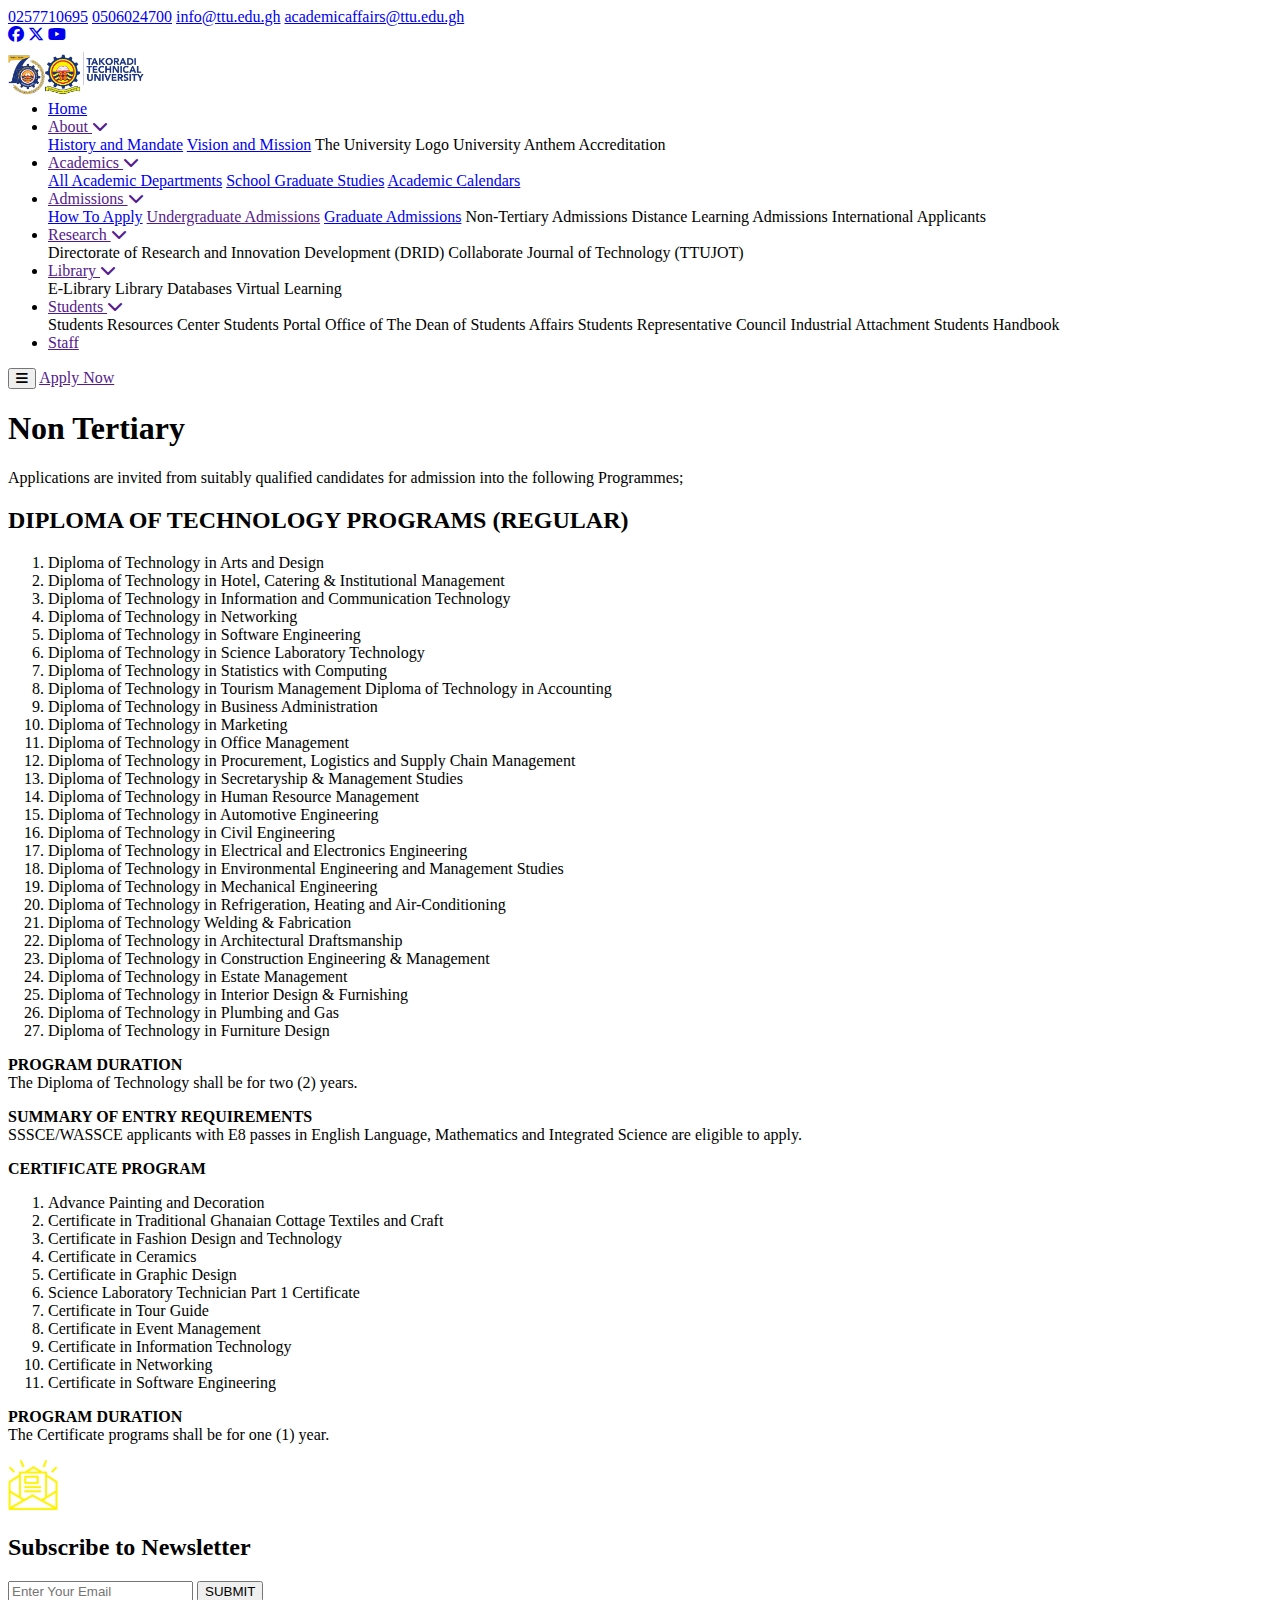
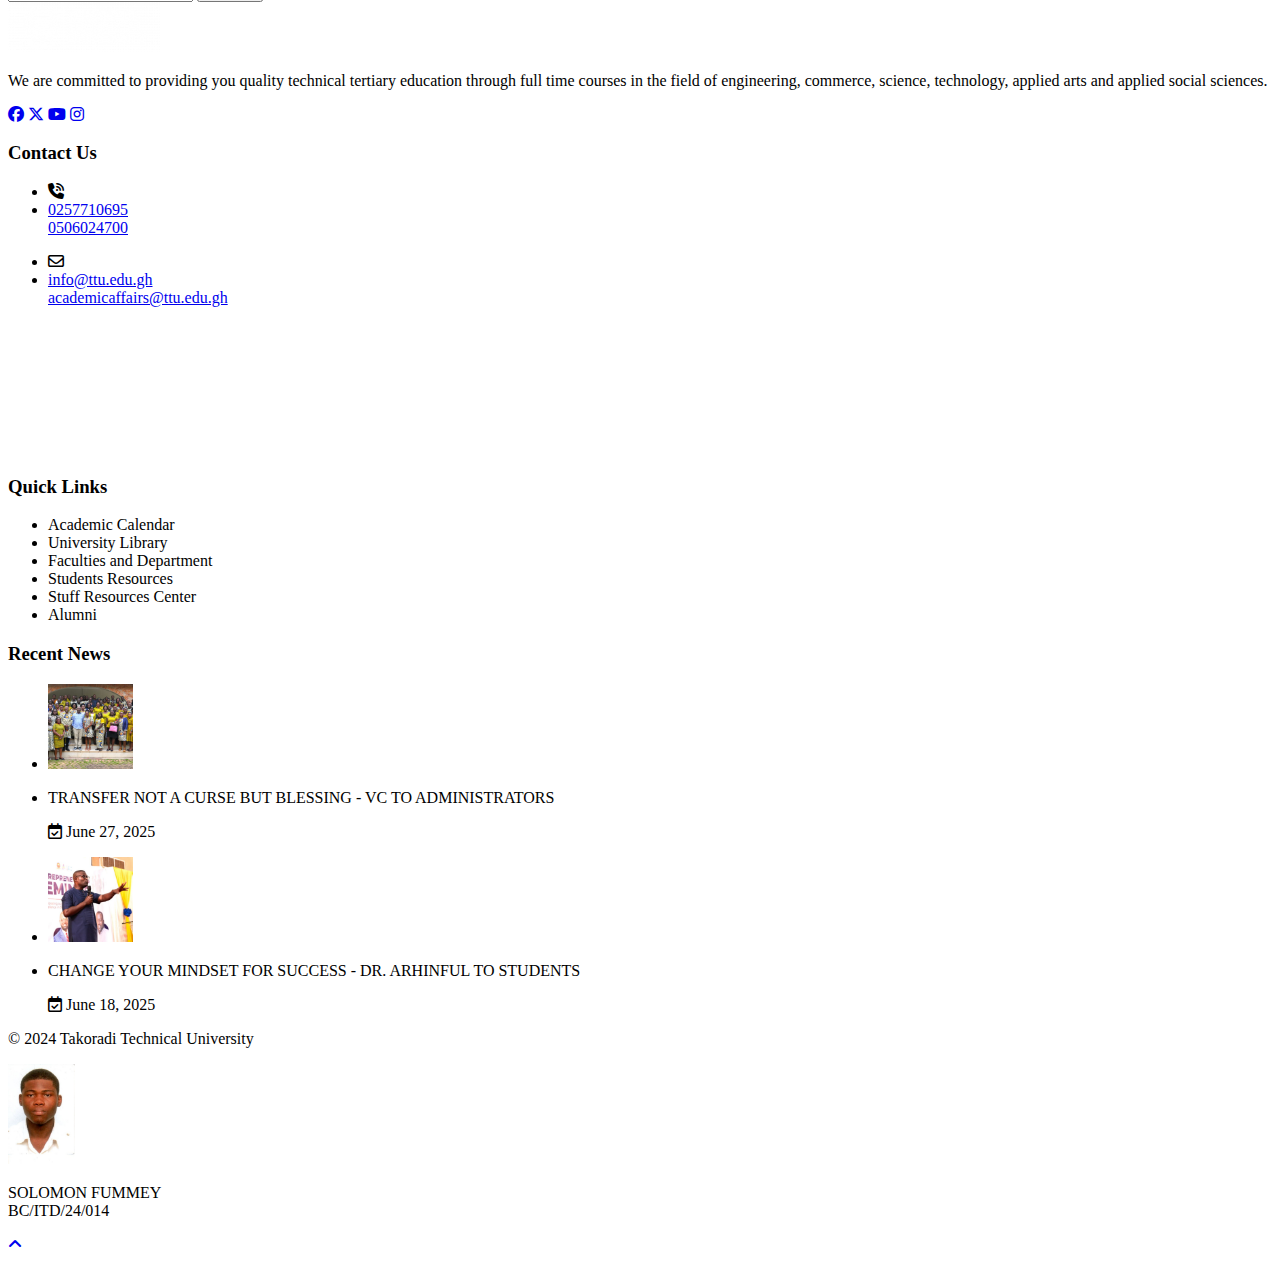
<file: non-tertiary.html>
<!DOCTYPE html>
<html lang="en">
  <head>
    <meta charset="UTF-8" />
    <meta name="viewport" content="width=device-width, initial-scale=1.0" />
    <title>Non Tertiary</title>
    <link rel="stylesheet" type="text/css" thref="styles.css" />
    <link
      rel="stylesheet"
      href="https://cdnjs.cloudflare.com/ajax/libs/font-awesome/6.7.2/css/all.min.css"
    />
  </head>
  <body>
    <main>
      <header id="top">
        <div class="top-bar">
          <div class="contact-info">
            <a href="tel:+233257710695">0257710695</a>
            <a href="tel:+233506024700">0506024700</a>
            <a href="mailto:info@ttu.edu.gh">info@ttu.edu.gh</a>
            <a href="mailto:academicaffairs@ttu.edu.gh"
              >academicaffairs@ttu.edu.gh</a
            >
          </div>

          <div class="contact-info">
            <a href="https://facebook.com/officialttu/"
              ><span class="fa-brands fa-facebook"></span
            ></a>
            <a href="https://x.com/OfficialTTU"
              ><span class="fa-brands fa-x-twitter"></span
            ></a>
            <a href="https://youtube.com/@ttutv1136"
              ><span class="fa-brands fa-youtube"></span
            ></a>
          </div>
        </div>
      </header>
      <div class="navbar">
        <a href="/">
          <img
            src="static/media/ttu-logo-1024x466.png"
            alt=""
            height="62"
            style="margin-bottom: -26px"
          />
        </a>

        <nav>
          <ul class="nav-links">
            <li><a href="/">Home</a></li>
            <li class="dropdown">
              <a href="">About <i class="fa-solid fa-chevron-down"></i></a>
              <div class="dropdown-menu">
                <div>
                  <a href="/our-history-and-mandate.html"
                    >History and Mandate</a
                  >
                  <a href="#">Vision and Mission</a>
                  <a>The University Logo</a>
                  <a>University Anthem</a>
                  <a>Accreditation</a>
                </div>
              </div>
            </li>
            <li class="dropdown">
              <a href="">Academics <i class="fa-solid fa-chevron-down"></i></a>
              <div class="dropdown-menu">
                <div>
                  <a href="/faculties-and-department.html"
                    >All Academic Departments</a
                  >
                  <a href="/graduate-studies.html">School Graduate Studies</a>
                  <a href="/academic-calendar.html">Academic Calendars</a>
                </div>
              </div>
            </li>
            <li class="dropdown">
              <a href="">Admissions <i class="fa-solid fa-chevron-down"></i></a>
              <div class="dropdown-menu">
                <div>
                  <a href="/apply.html">How To Apply</a>
                  <a href="">Undergraduate Admissions</a>
                  <a href="/graduate-admission.html">Graduate Admissions</a>
                  <a>Non-Tertiary Admissions</a>
                  <a>Distance Learning Admissions</a>
                  <a>International Applicants</a>
                </div>
              </div>
            </li>
            <li class="dropdown">
              <a href="">Research <i class="fa-solid fa-chevron-down"></i></a>
              <div class="dropdown-menu">
                <a>Directorate of Research and Innovation Development (DRID)</a>
                <a>Collaborate</a>
                <a>Journal of Technology (TTUJOT)</a>
              </div>
            </li>
            <li class="dropdown">
              <a href="">Library <i class="fa-solid fa-chevron-down"></i></a>
              <div class="dropdown-menu">
                <a>E-Library</a>
                <a>Library Databases</a>
                <a>Virtual Learning</a>
              </div>
            </li>
            <li class="dropdown">
              <a href="">Students <i class="fa-solid fa-chevron-down"></i></a>
              <div class="dropdown-menu">
                <a>Students Resources Center</a>
                <a>Students Portal</a>
                <a>Office of The Dean of Students Affairs</a>
                <a>Students Representative Council</a>
                <a>Industrial Attachment</a>
                <a>Students Handbook</a>
              </div>
            </li>
            <li><a href="">Staff</a></li>
          </ul>
        </nav>

        <button class="menu-toggle" aria-label="Open menu">
          <span class="fa-solid fa-bars"></span>
        </button>
        <a href="" class="apply-btn">Apply Now</a>
      </div>

      <h1>Non Tertiary</h1>
      <p>
        Applications are invited from suitably qualified candidates for
        admission into the following Programmes;
      </p>
      <h2>DIPLOMA OF TECHNOLOGY PROGRAMS (REGULAR)</h2>
      <ol>
        <li>Diploma of Technology in Arts and Design</li>
        <li>
          Diploma of Technology in Hotel, Catering & Institutional Management
        </li>
        <li>
          Diploma of Technology in Information and Communication Technology
        </li>
        <li>Diploma of Technology in Networking</li>
        <li>Diploma of Technology in Software Engineering</li>
        <li>Diploma of Technology in Science Laboratory Technology</li>
        <li>Diploma of Technology in Statistics with Computing</li>
        <li>
          Diploma of Technology in Tourism Management Diploma of Technology in
          Accounting
        </li>
        <li>Diploma of Technology in Business Administration</li>
        <li>Diploma of Technology in Marketing</li>
        <li>Diploma of Technology in Office Management</li>
        <li>
          Diploma of Technology in Procurement, Logistics and Supply Chain
          Management
        </li>
        <li>Diploma of Technology in Secretaryship & Management Studies</li>
        <li>Diploma of Technology in Human Resource Management</li>
        <li>Diploma of Technology in Automotive Engineering</li>
        <li>Diploma of Technology in Civil Engineering</li>
        <li>Diploma of Technology in Electrical and Electronics Engineering</li>
        <li>
          Diploma of Technology in Environmental Engineering and Management
          Studies
        </li>
        <li>Diploma of Technology in Mechanical Engineering</li>
        <li>
          Diploma of Technology in Refrigeration, Heating and Air-Conditioning
        </li>
        <li>Diploma of Technology Welding & Fabrication</li>
        <li>Diploma of Technology in Architectural Draftsmanship</li>
        <li>Diploma of Technology in Construction Engineering & Management</li>
        <li>Diploma of Technology in Estate Management</li>
        <li>Diploma of Technology in Interior Design & Furnishing</li>
        <li>Diploma of Technology in Plumbing and Gas</li>
        <li>Diploma of Technology in Furniture Design</li>
      </ol>
      <p>
        <strong>PROGRAM DURATION</strong><br />
        The Diploma of Technology shall be for two (2) years.
      </p>
      <p>
        <strong>SUMMARY OF ENTRY REQUIREMENTS</strong><br />
        SSSCE/WASSCE applicants with E8 passes in English Language, Mathematics
        and Integrated Science are eligible to apply.
      </p>
      <p><strong>CERTIFICATE PROGRAM</strong></p>
      <ol>
        <li>Advance Painting and Decoration</li>
        <li>Certificate in Traditional Ghanaian Cottage Textiles and Craft</li>
        <li>Certificate in Fashion Design and Technology</li>
        <li>Certificate in Ceramics</li>
        <li>Certificate in Graphic Design</li>
        <li>Science Laboratory Technician Part 1 Certificate</li>
        <li>Certificate in Tour Guide</li>
        <li>Certificate in Event Management</li>
        <li>Certificate in Information Technology</li>
        <li>Certificate in Networking</li>
        <li>Certificate in Software Engineering</li>
      </ol>
      <p>
        <strong>PROGRAM DURATION</strong><br />
        The Certificate programs shall be for one (1) year.
      </p>
    </main>
  </body>
  <footer>
    <div class="newsletter">
      <div>
        <img src="static/media/newsletter.png" alt="" width="50" height="50" />
        <h2>Subscribe to Newsletter</h2>
      </div>
      <form>
        <input type="email" placeholder="Enter Your Email" />
        <button type="submit">SUBMIT</button>
      </form>
    </div>

    <div class="footer-content">
      <div class="footer-about">
        <img
          src="static/media/ttu-logo-white.png"
          alt="Takoradi Technical University"
          height="50"
        />
        <p>
          We are committed to providing you quality technical tertiary education
          through full time courses in the field of engineering, commerce,
          science, technology, applied arts and applied social sciences.
        </p>

        <div>
          <a href="https://facebook.com/officialttu/"
            ><i class="fa-brands fa-facebook"></i
          ></a>
          <a href="https://x.com/OfficialTTU"
            ><i class="fa-brands fa-x-twitter"></i
          ></a>
          <a href="https://youtube.com/@ttutv1136"
            ><i class="fa-brands fa-youtube"></i
          ></a>
          <a
            href="https://instagram.com/takoraditechnicaluniversity?igsh=MWhqZDQ0d2NpcHViag=="
            ><i class="fa-brands fa-instagram"></i
          ></a>
        </div>
      </div>

      <div class="footer-addr">
        <h3>Contact Us</h3>
        <ul>
          <li><span class="fa-solid fa-phone-volume"></span></li>
          <li>
            <a href="tel:+233257710695"
              >0257710695<br />
              <a href="tel:+233506024700">0506024700</a>
            </a>
          </li>
        </ul>

        <ul>
          <li><span class="fa-regular fa-envelope"></span></li>
          <li>
            <a href="mailto:info@ttu.edu.gh">info@ttu.edu.gh</a><br />
            <a href="mailto:academicaffairs@ttu.edu.gh"
              >academicaffairs@ttu.edu.gh</a
            >
          </li>
        </ul>
        <div class="map">
          <iframe
            src="https://www.google.com/maps/embed?pb=!1m18!1m12!1m3!1d3975.1824505970844!2d-1.7590261907018079!3d4.909114795046202!2m3!1f0!2f0!3f0!3m2!1i1024!2i768!4f13.1!3m3!1m2!1s0xfe779f45ffa27bf%3A0x62727756ebcdfcad!2sTakoradi%20Technical%20University!5e0!3m2!1sen!2sgh!4v1750311372741!5m2!1sen!2sgh"
            width="200"
            height="130"
            style="border: 0"
            allowfullscreen=""
            loading="lazy"
            referrerpolicy="no-referrer-when-downgrade"
          ></iframe>
        </div>
      </div>

      <div class="footer-links">
        <h3>Quick Links</h3>
        <ul>
          <li>Academic Calendar</li>
          <li>University Library</li>
          <li>Faculties and Department</li>
          <li>Students Resources</li>
          <li>Stuff Resources Center</li>
          <li>Alumni</li>
        </ul>
      </div>

      <div class="footer-news">
        <h3>Recent News</h3>
        <ul>
          <li><img src="/static/media/news-1.jpg" alt="" width="85" /></li>
          <li>
            <p>TRANSFER NOT A CURSE BUT BLESSING - VC TO ADMINISTRATORS</p>
            <p>
              <span class="fa-regular fa-calendar-check"></span> June 27, 2025
            </p>
          </li>
        </ul>

        <ul>
          <li><img src="/static/media/news-3.jpg" alt="" width="85" /></li>
          <li>
            <p>CHANGE YOUR MINDSET FOR SUCCESS - DR. ARHINFUL TO STUDENTS</p>
            <p>
              <span class="fa-regular fa-calendar-check"></span> June 18, 2025
            </p>
          </li>
        </ul>
      </div>
    </div>
    <div class="copyright">
      <p>&copy; 2024 Takoradi Technical University</p>
    </div>
    <div>
      <img src="/static/media/passport-sized.jpg" alt="" height="100" />
      <p>
        SOLOMON FUMMEY<br />
        BC/ITD/24/014
      </p>
    </div>
  </footer>
  <a href="#top" id="scrollUp">
    <i class="fa-solid fa-angle-up"></i>
  </a>

  <script src="/static/js/index.js"></script>
</html>
</file>
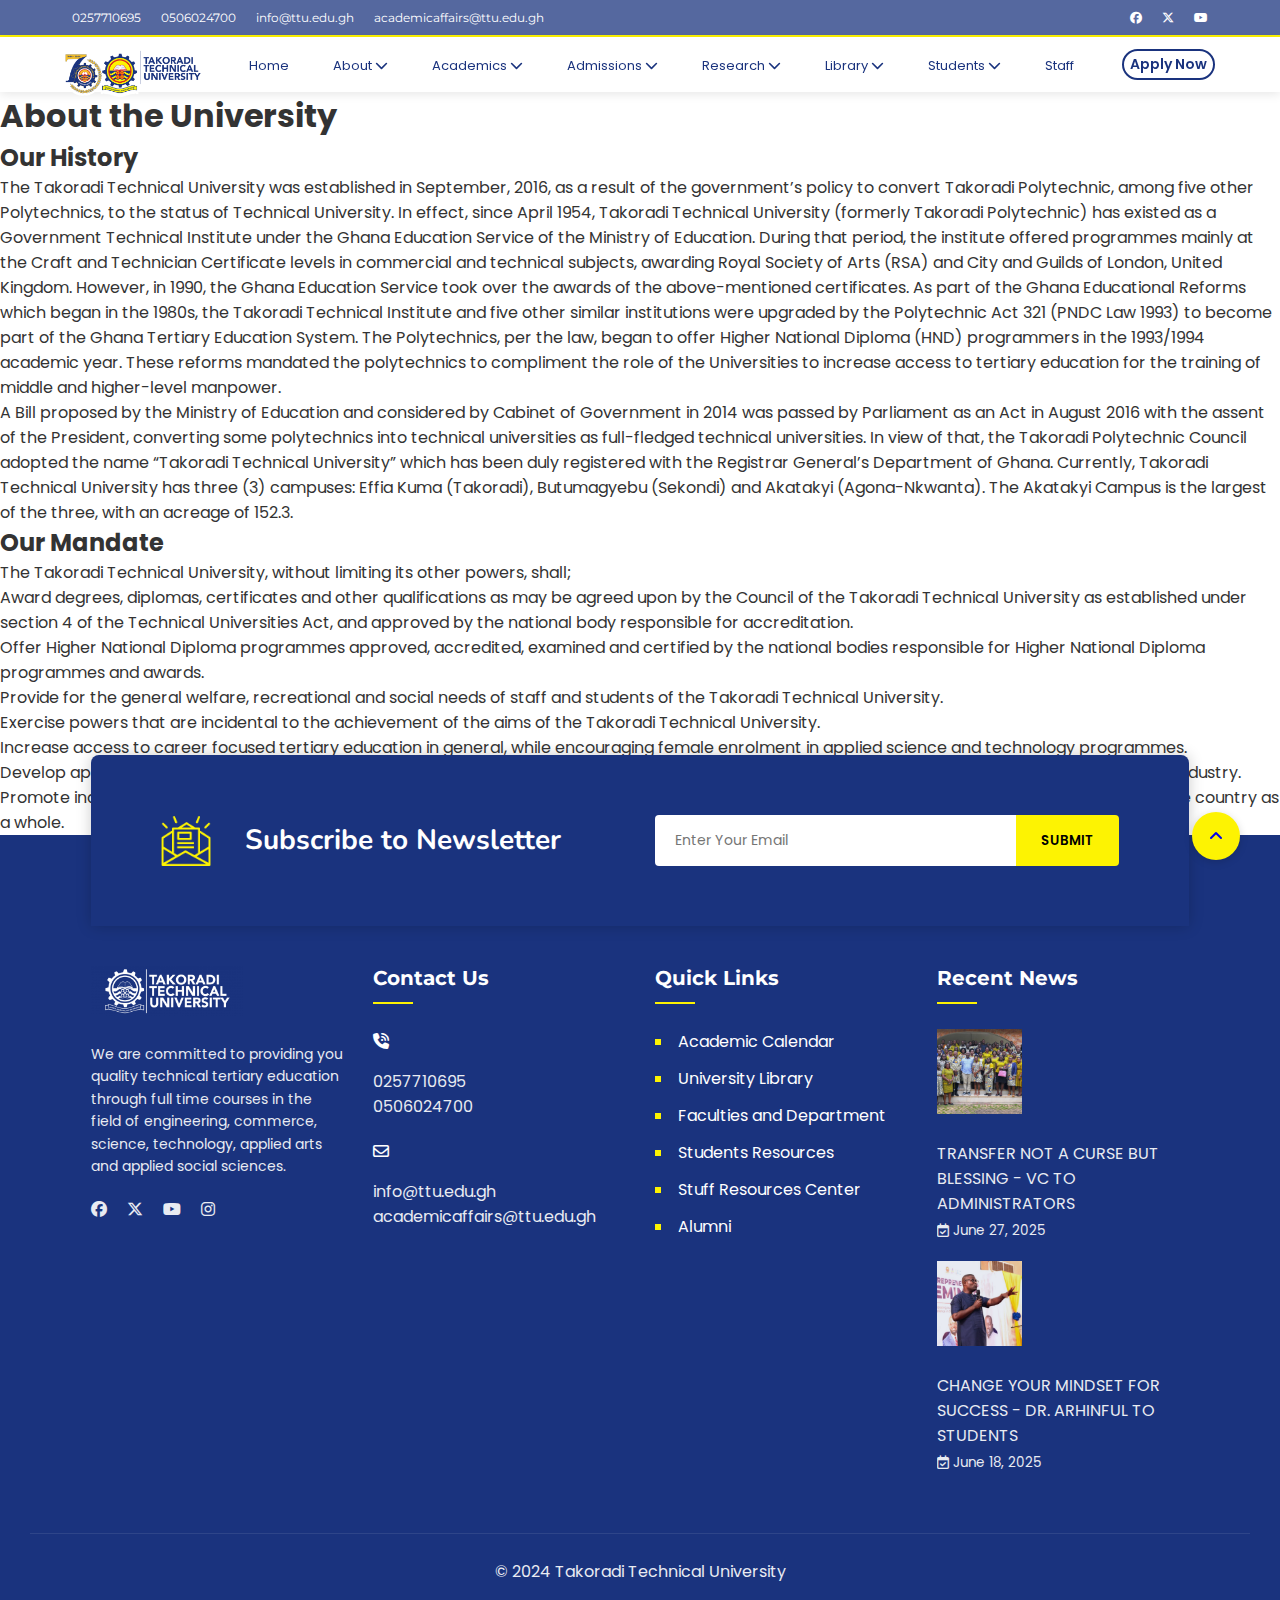
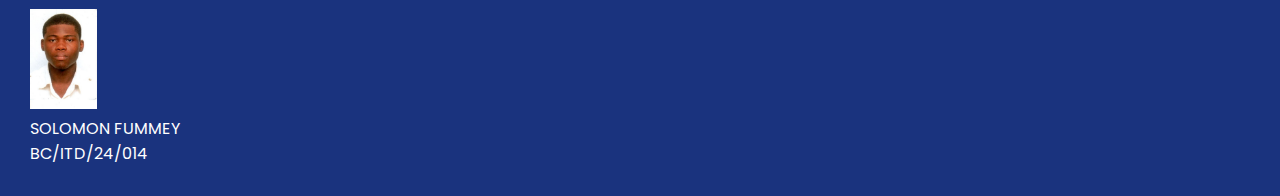
<file: our-history-and-mandate.html>
<!DOCTYPE html>
<html lang="en-US">
  <head>
    <meta name="viewport" content="width=device-width, initial-scale=1.0" />
    <meta charset="utf-8" />
    <link rel="icon" href="static/media/favicon.png" />
    <link rel="stylesheet" href="/static/css/styles.css" />
    <link
      rel="stylesheet"
      href="https://cdnjs.cloudflare.com/ajax/libs/font-awesome/6.7.2/css/all.min.css"
    />
    <title>Our History &amp; Mandate - Takoradi Technical University</title>
  </head>
  <body>
    <header id="top">
      <div class="top-bar">
        <div class="contact-info">
          <a href="tel:+233257710695">0257710695</a>
          <a href="tel:+233506024700">0506024700</a>
          <a href="mailto:info@ttu.edu.gh">info@ttu.edu.gh</a>
          <a href="mailto:academicaffairs@ttu.edu.gh"
            >academicaffairs@ttu.edu.gh</a
          >
        </div>

        <div class="contact-info">
          <a href="https://facebook.com/officialttu/"
            ><span class="fa-brands fa-facebook"></span
          ></a>
          <a href="https://x.com/OfficialTTU"
            ><span class="fa-brands fa-x-twitter"></span
          ></a>
          <a href="https://youtube.com/@ttutv1136"
            ><span class="fa-brands fa-youtube"></span
          ></a>
        </div>
      </div>
    </header>
    <div class="navbar">
      <a href="/">
        <img
          src="static/media/ttu-logo-1024x466.png"
          alt=""
          height="62"
          style="margin-bottom: -26px"
        />
      </a>

      <nav>
        <ul class="nav-links">
          <li><a href="/">Home</a></li>
          <li class="dropdown">
            <a href="">About <i class="fa-solid fa-chevron-down"></i></a>
            <div class="dropdown-menu">
              <div>
                <a href="/our-history-and-mandate.html">History and Mandate</a>
                <a href="#">Vision and Mission</a>
                <a>The University Logo</a>
                <a>University Anthem</a>
                <a>Accreditation</a>
              </div>
            </div>
          </li>
          <li class="dropdown">
            <a href="">Academics <i class="fa-solid fa-chevron-down"></i></a>
            <div class="dropdown-menu">
              <div>
                <a href="/faculties-and-department.html"
                  >All Academic Departments</a
                >
                <a href="/graduate-studies.html">School Graduate Studies</a>
                <a href="/academic-calendar.html">Academic Calendars</a>
              </div>
            </div>
          </li>
          <li class="dropdown">
            <a href="">Admissions <i class="fa-solid fa-chevron-down"></i></a>
            <div class="dropdown-menu">
              <div>
                <a href="/apply.html">How To Apply</a>
                <a href="">Undergraduate Admissions</a>
                <a href="/graduate-admission.html">Graduate Admissions</a>
                <a>Non-Tertiary Admissions</a>
                <a>Distance Learning Admissions</a>
                <a>International Applicants</a>
              </div>
            </div>
          </li>
          <li class="dropdown">
            <a href="">Research <i class="fa-solid fa-chevron-down"></i></a>
            <div class="dropdown-menu">
              <a>Directorate of Research and Innovation Development (DRID)</a>
              <a>Collaborate</a>
              <a>Journal of Technology (TTUJOT)</a>
            </div>
          </li>
          <li class="dropdown">
            <a href="">Library <i class="fa-solid fa-chevron-down"></i></a>
            <div class="dropdown-menu">
              <a>E-Library</a>
              <a>Library Databases</a>
              <a>Virtual Learning</a>
            </div>
          </li>
          <li class="dropdown">
            <a href="">Students <i class="fa-solid fa-chevron-down"></i></a>
            <div class="dropdown-menu">
              <a>Students Resources Center</a>
              <a>Students Portal</a>
              <a>Office of The Dean of Students Affairs</a>
              <a>Students Representative Council</a>
              <a>Industrial Attachment</a>
              <a>Students Handbook</a>
            </div>
          </li>
          <li><a href="">Staff</a></li>
        </ul>
      </nav>

      <button class="menu-toggle" aria-label="Open menu">
        <span class="fa-solid fa-bars"></span>
      </button>
      <a href="" class="apply-btn">Apply Now</a>
    </div>

    <main>
      <h1>About the University</h1>
      <h2>Our History</h2>
      The Takoradi Technical University was established in September, 2016, as a
      result of the government’s policy to convert Takoradi Polytechnic, among
      five other Polytechnics, to the status of Technical University. In effect,
      since April 1954, Takoradi Technical University (formerly Takoradi
      Polytechnic) has existed as a Government Technical Institute under the
      Ghana Education Service of the Ministry of Education. During that period,
      the institute offered programmes mainly at the Craft and Technician
      Certificate levels in commercial and technical subjects, awarding Royal
      Society of Arts (RSA) and City and Guilds of London, United Kingdom.
      However, in 1990, the Ghana Education Service took over the awards of the
      above-mentioned certificates. As part of the Ghana Educational Reforms
      which began in the 1980s, the Takoradi Technical Institute and five other
      similar institutions were upgraded by the Polytechnic Act 321 (PNDC Law
      1993) to become part of the Ghana Tertiary Education System. The
      Polytechnics, per the law, began to offer Higher National Diploma (HND)
      programmers in the 1993/1994 academic year. These reforms mandated the
      polytechnics to compliment the role of the Universities to increase access
      to tertiary education for the training of middle and higher-level
      manpower.

      <p>
        A Bill proposed by the Ministry of Education and considered by Cabinet
        of Government in 2014 was passed by Parliament as an Act in August 2016
        with the assent of the President, converting some polytechnics into
        technical universities as full-fledged technical universities. In view
        of that, the Takoradi Polytechnic Council adopted the name “Takoradi
        Technical University” which has been duly registered with the Registrar
        General’s Department of Ghana. Currently, Takoradi Technical University
        has three (3) campuses: Effia Kuma (Takoradi), Butumagyebu (Sekondi) and
        Akatakyi (Agona-Nkwanta). The Akatakyi Campus is the largest of the
        three, with an acreage of 152.3.
      </p>

      <h2>Our Mandate</h2>
      <p>
        The Takoradi Technical University, without limiting its other powers,
        shall;
      </p>

      <ol>
        <li>
          Award degrees, diplomas, certificates and other qualifications as may
          be agreed upon by the Council of the Takoradi Technical University as
          established under section 4 of the Technical Universities Act, and
          approved by the national body responsible for accreditation.
        </li>

        <li>
          Offer Higher National Diploma programmes approved, accredited,
          examined and certified by the national bodies responsible for Higher
          National Diploma programmes and awards.
        </li>

        <li>
          Provide for the general welfare, recreational and social needs of
          staff and students of the Takoradi Technical University.
        </li>

        <li>
          Exercise powers that are incidental to the achievement of the aims of
          the Takoradi Technical University.
        </li>

        <li>
          Increase access to career focused tertiary education in general, while
          encouraging female enrolment in applied science and technology
          programmes.
        </li>

        <li>
          Develop appropriate attitudes and required skills in Information
          Technology (IT) and entrepreneurship to equip the students with such
          basic skills for industry.
        </li>

        <li>
          Promote industrialization through relevant research, consultancy and
          linkage programmes, for social and economic development in the region
          and the country as a whole.
        </li>
      </ol>
    </main>
  </body>
  <footer>
    <div class="newsletter">
      <div>
        <img src="static/media/newsletter.png" alt="" width="50" height="50" />
        <h2>Subscribe to Newsletter</h2>
      </div>
      <form>
        <input type="email" placeholder="Enter Your Email" />
        <button type="submit">SUBMIT</button>
      </form>
    </div>

    <div class="footer-content">
      <div class="footer-about">
        <img
          src="static/media/ttu-logo-white.png"
          alt="Takoradi Technical University"
          height="50"
        />
        <p>
          We are committed to providing you quality technical tertiary education
          through full time courses in the field of engineering, commerce,
          science, technology, applied arts and applied social sciences.
        </p>

        <div>
          <a href="https://facebook.com/officialttu/"
            ><i class="fa-brands fa-facebook"></i
          ></a>
          <a href="https://x.com/OfficialTTU"
            ><i class="fa-brands fa-x-twitter"></i
          ></a>
          <a href="https://youtube.com/@ttutv1136"
            ><i class="fa-brands fa-youtube"></i
          ></a>
          <a
            href="https://instagram.com/takoraditechnicaluniversity?igsh=MWhqZDQ0d2NpcHViag=="
            ><i class="fa-brands fa-instagram"></i
          ></a>
        </div>
      </div>

      <div class="footer-addr">
        <h3>Contact Us</h3>
        <ul>
          <li><span class="fa-solid fa-phone-volume"></span></li>
          <li>
            <a href="tel:+233257710695"
              >0257710695<br />
              <a href="tel:+233506024700">0506024700</a>
            </a>
          </li>
        </ul>

        <ul>
          <li><span class="fa-regular fa-envelope"></span></li>
          <li>
            <a href="mailto:info@ttu.edu.gh">info@ttu.edu.gh</a><br />
            <a href="mailto:academicaffairs@ttu.edu.gh"
              >academicaffairs@ttu.edu.gh</a
            >
          </li>
        </ul>
        <div class="map">
          <iframe
            src="https://www.google.com/maps/embed?pb=!1m18!1m12!1m3!1d3975.1824505970844!2d-1.7590261907018079!3d4.909114795046202!2m3!1f0!2f0!3f0!3m2!1i1024!2i768!4f13.1!3m3!1m2!1s0xfe779f45ffa27bf%3A0x62727756ebcdfcad!2sTakoradi%20Technical%20University!5e0!3m2!1sen!2sgh!4v1750311372741!5m2!1sen!2sgh"
            width="200"
            height="130"
            style="border: 0"
            allowfullscreen=""
            loading="lazy"
            referrerpolicy="no-referrer-when-downgrade"
          ></iframe>
        </div>
      </div>

      <div class="footer-links">
        <h3>Quick Links</h3>
        <ul>
          <li>Academic Calendar</li>
          <li>University Library</li>
          <li>Faculties and Department</li>
          <li>Students Resources</li>
          <li>Stuff Resources Center</li>
          <li>Alumni</li>
        </ul>
      </div>

      <div class="footer-news">
        <h3>Recent News</h3>
        <ul>
          <li><img src="/static/media/news-1.jpg" alt="" width="85" /></li>
          <li>
            <p>TRANSFER NOT A CURSE BUT BLESSING - VC TO ADMINISTRATORS</p>
            <p>
              <span class="fa-regular fa-calendar-check"></span> June 27, 2025
            </p>
          </li>
        </ul>

        <ul>
          <li><img src="/static/media/news-3.jpg" alt="" width="85" /></li>
          <li>
            <p>CHANGE YOUR MINDSET FOR SUCCESS - DR. ARHINFUL TO STUDENTS</p>
            <p>
              <span class="fa-regular fa-calendar-check"></span> June 18, 2025
            </p>
          </li>
        </ul>
      </div>
    </div>
    <div class="copyright">
      <p>&copy; 2024 Takoradi Technical University</p>
    </div>
    <div>
      <img src="/static/media/passport-sized.jpg" alt="" height="100" />
      <p>
        SOLOMON FUMMEY<br />
        BC/ITD/24/014
      </p>
    </div>
  </footer>
  <a href="#top" id="scrollUp">
    <i class="fa-solid fa-angle-up"></i>
  </a>

  <script src="/static/js/index.js"></script>
</html>
</file>
<file: static/css/academic-cal.css>
main {
  max-width: 1200px;
  margin: 40px auto;
  padding: 32px 24px;
  background: #fff;
  border-radius: 12px;
  box-shadow: 0 4px 24px rgba(0, 0, 0, 0.07);
}

h1 {
  color: var(--color-blue-deep);
  font-family: var(--font-primary);
  font-size: 2.5rem;
  margin-bottom: 1.5rem;
  text-align: center;
  font-weight: 700;
}

main > p {
  color: #444;
  font-size: 1.2rem;
  margin: 20px 0;
  font-family: var(--font-secondary);
  text-align: center;
}

button {
  background-color: var(--color-blue-deep);
  color: #fff;
  border: none;
  padding: 12px 25px;
  border-radius: 4px;
  cursor: pointer;
  font-family: var(--font-secondary);
  font-size: 1rem;
  margin: 10px auto 30px;
  transition: all 0.3s ease;
  display: block;
  min-width: 200px;
}

button:hover {
  background-color: var(--color-yellow-bright);
  color: var(--color-blue-deep);
  transform: translateY(-2px);
}

/* Table Styles */
table {
  width: 100%;
  border-collapse: collapse;
  margin: 40px 0;
  background: #fff;
  box-shadow: 0 2px 15px rgba(0, 0, 0, 0.1);
  border-radius: 8px;
  overflow: hidden;
}

thead th {
  background-color: var(--color-blue-deep);
  color: #fff;
  padding: 20px;
  font-family: var(--font-primary);
  font-size: 1.2rem;
  text-align: center;
}

tbody tr {
  border-bottom: 1px solid #eee;
  transition: background-color 0.3s ease;
}

tbody tr:hover {
  background-color: rgba(26, 51, 126, 0.05);
}

tbody tr:nth-child(even) {
  background-color: rgba(26, 51, 126, 0.02);
}

tbody tr:last-child {
  border-bottom: none;
}

td {
  padding: 15px 20px;
  color: #333;
  font-family: var(--font-secondary);
}

td:first-child {
  font-weight: 600;
  color: var(--color-blue-deep);
  width: 40%;
}

/* Mobile Responsive */
@media (max-width: 768px) {
  main {
    margin: 20px 15px;
    padding: 25px 15px;
    border-radius: 8px;
  }

  h1 {
    font-size: 2rem;
    margin-bottom: 1rem;
  }

  main > p {
    font-size: 1.1rem;
    margin: 15px 0;
  }

  button {
    padding: 10px 20px;
    min-width: 180px;
    font-size: 0.95rem;
  }

  table {
    margin: 25px 0;
    font-size: 0.95rem;
    border-radius: 6px;
  }

  thead th {
    padding: 15px;
    font-size: 1.1rem;
  }

  td {
    padding: 12px 15px;
  }

  td:first-child {
    width: 45%;
  }
}

@media (max-width: 480px) {
  main {
    padding: 15px 10px;
  }

  h1 {
    font-size: 1.8rem;
  }

  button {
    width: 100%;
    margin: 10px auto 20px;
  }

  table {
    font-size: 0.85rem;
    margin: 20px 0;
  }

  thead th {
    padding: 12px;
    font-size: 1rem;
  }

  /* Stack table cells on mobile */
  tbody tr {
    display: flex;
    flex-direction: column;
    border-bottom: 2px solid #eee;
    padding: 10px 0;
  }

  td {
    border: none;
    text-align: left;
    padding: 8px 15px;
  }

  td:first-child {
    width: 100%;
    background-color: rgba(26, 51, 126, 0.05);
    margin-bottom: 5px;
    border-radius: 4px;
  }
}
</file>
<file: static/css/styles.css>
/* Styling for header and footer*/

@import url("https://fonts.googleapis.com/css2?family=Montserrat:ital,wght@0,100..900;1,100..900&family=Nunito:ital,wght@0,200..1000;1,200..1000&family=Poppins:ital,wght@0,100;0,200;0,300;0,400;0,500;0,600;0,700;0,800;0,900;1,100;1,200;1,300;1,400;1,500;1,600;1,700;1,800;1,900&family=Roboto+Slab:wght@100..900&display=swap");

:root {
  --color-blue-deep: #1a337e;
  --color-accent-blue: #1a337ebd;
  --color-yellow-bright: #fdf302;
  --color-redish: #db301b;

  /* Typography */
  --font-primary: Montserrat, sans-serif;
  --font-secondary: Poppins, sans-serif;

  /* Smooth Scroll */
  scroll-behavior: smooth;
}
*,
*::before,
*::after {
  margin: 0;
  padding: 0;
  box-sizing: border-box;
}
body {
  background-color: #fff;
  color: #333;
  width: 100%;
  font-family: Poppins, sans-sherif;
}
button,
input {
  font-family: Poppins, sans-sherif;
}
.top-bar {
  display: flex;
  background-color: var(--color-accent-blue);
  justify-content: space-between;
  padding: 3px 65px;
  font: 12px Montserrat, sans-sherif;
  border-bottom: 2px solid var(--color-yellow-bright);
}
.contact-info {
  display: flex;
  gap: 20px;
  padding: 7px;
  align-items: center;
  justify-content: center;
}
.contact-info a {
  color: #fff;
  text-decoration: none;
  display: block;
}
.contact-info a:hover {
  color: var(--color-yellow-bright);
}
.navbar {
  display: flex;
  position: sticky;
  top: 0;
  z-index: 1000;
  align-items: center;
  justify-content: space-between;
  padding: 6px 65px;
  background-color: #fff;
  box-shadow: 0 2px 10px rgba(0, 0, 0, 0.1);
  transition: all 0.3s ease;
}
.nav-links {
  display: flex;
  list-style: none;
  position: relative;
  gap: 20px;
}
nav li a {
  color: var(--color-blue-deep);
  text-decoration: none;
  font-size: 13px;
  padding: 7px 12px;
  border-radius: 4px;
  transition: all 0.2s ease;
}
nav a:hover {
  color: var(--color-redish);
  background-color: rgba(26, 51, 126, 0.05);
}
.nav-links div a {
  display: block;
  width: max-content;
}
.dropdown:hover .dropdown-menu {
  display: flex;
}
.dropdown-menu {
  display: none;
  flex-wrap: wrap;
  flex-direction: column;
  max-height: 350px;
  width: max-content;
  position: absolute;
  background-color: #fff;
  border-radius: 8px;
  box-shadow: 0 4px 12px rgba(0, 0, 0, 0.1);
  border: 1px solid rgba(26, 51, 126, 0.1);
  transform: translateY(10px);
  transition: all 0.3s ease;
}
.dropdown div {
  padding: 8px;
}
.dropdown-menu a {
  padding: 6px 12px;
  white-space: nowrap;
  display: block;
  font-size: 12px;
}
.dropdown:hover .dropdown-menu {
  transform: translateY(0);
}
.menu-toggle {
  display: none;
  padding: 5px;
  color: var(--color-blue-deep);
  border-radius: 5px;
}
.apply-btn {
  border-radius: 24px;
  border: 2px solid var(--color-blue-deep);
  flex-shrink: 0;
  color: var(--color-blue-deep);
  background: #fff;
  font-size: 14px;
  padding: 3px 6px;
  font-weight: 600;
  text-decoration: none;
  cursor: pointer;
}
.apply-btn:hover {
  color: #fff;
  background: var(--color-blue-deep);
  transition: 0.3s ease-in-out;
}

/* Footer Styling */
footer {
  background-color: var(--color-blue-deep);
  color: #fff;
  padding: 30px;
}
.newsletter {
  display: flex;
  justify-content: center;
  align-items: center;
  gap: 30px;
  width: 90%;
  max-width: 1200px;
  padding: 60px 70px;
  position: relative;
  z-index: 1;
  box-shadow: 0 0 15px rgba(0, 0, 0, 0.2);
  margin: -110px auto 40px;
  background-color: var(--color-blue-deep);
  border-radius: 8px 8px 0 0;
}
.newsletter > div {
  display: flex;
  align-items: center;
  flex: 1;
}
.newsletter h2 {
  font-family: Nunito, sans-serif;
  font-weight: 700;
  font-size: 28px;
  line-height: 1.2;
  margin-left: 1.2em;
}
form {
  display: flex;
  gap: 0;
  flex: 1;
  max-width: 500px;
}
.newsletter input[type="email"] {
  padding: 15px 20px;
  border-radius: 4px 0 0 4px;
  border: none;
  width: 100%;
  min-width: 200px;
  font-size: 14px;
}
.newsletter input[type="email"]:focus {
  outline: none;
  box-shadow: inset 0 0 0 2px var(--color-yellow-bright);
}
.newsletter button {
  background-color: var(--color-yellow-bright);
  padding: 15px 25px;
  border: none;
  border-radius: 0 4px 4px 0;
  font-weight: 600;
  cursor: pointer;
  transition: all 0.3s ease;
  white-space: nowrap;
}
.newsletter button:hover {
  background-color: #fff;
}

@media (max-width: 768px) {
  .newsletter {
    width: 95%;
    padding: 30px 20px;
    flex-direction: column;
    gap: 20px;
    margin: -60px auto auto;
  }

  .newsletter > div {
    text-align: center;
    justify-content: center;
  }

  .newsletter h2 {
    font-size: 24px;
  }

  form {
    width: 100%;
  }

  .newsletter input[type="email"] {
    padding: 12px 15px;
  }

  .newsletter button {
    padding: 12px 20px;
  }
}
.footer-content {
  display: flex;
  gap: 30px;
  margin: 40px auto;
  width: 90%;
  max-width: 1200px;
  flex-wrap: wrap;
}

.footer-content div {
  flex: 1;
  min-width: 240px;
}

.footer-content h3 {
  font-family: var(--font-primary);
  font-size: 20px;
  margin-bottom: 25px;
}

.footer-content h3::after {
  content: "";
  display: block;
  width: 40px;
  height: 2px;
  background-color: var(--color-yellow-bright);
  margin: 12px 0 0;
}

.footer-content a {
  color: #fff;
  text-decoration: none;
  transition: color 0.3s ease;
  opacity: 0.9;
}

.footer-content a:hover {
  color: var(--color-yellow-bright);
  opacity: 1;
}

.footer-about {
  min-width: 240px;
}

.footer-about > div {
  display: flex;
  align-items: center;
  gap: 20px;
  flex-wrap: wrap;
}

.footer-about p {
  margin: 20px 0;
  line-height: 1.6;
  opacity: 0.9;
  font-size: 14px;
}

.footer-addr {
  min-width: 240px;
}

.footer-addr ul {
  list-style: none;
  display: flex;
  flex-direction: column;
  gap: 15px;
  margin: 0 0 20px;
}

.footer-links ul {
  list-style-type: square;
  list-style-position: inside;
  display: flex;
  flex-direction: column;
  gap: 12px;
}

.footer-links li {
  transition: transform 0.2s ease;
}

.footer-links li:hover {
  transform: translateX(5px);
}

.footer-links li::marker {
  color: var(--color-yellow-bright);
}

.footer-news ul {
  display: flex;
  flex-direction: column;
  list-style: none;
  gap: 20px;
  margin: 0 0 20px;
  opacity: 0.9;
}

.footer-news ul p:nth-child(2) {
  font-size: 13.5px;
  margin: 5px 0 0;
}

.copyright {
  padding: 25px;
  border-top: 1px solid rgba(255, 255, 255, 0.1);
  opacity: 0.9;
  text-align: center;
  margin-top: 30px;
}

@media (max-width: 768px) {
  .footer-content {
    width: 95%;
    gap: 40px 20px;
    padding: 0 15px;
    justify-content: center;
  }

  .footer-content div {
    flex: 1 1 300px;
    max-width: 400px;
  }
}
#scrollUp {
  position: fixed;
  right: 40px;
  bottom: 40px;
  z-index: 99;
  cursor: pointer;
  text-align: center;
  background-color: var(--color-yellow-bright);
  border-radius: 50%;
  width: 48px;
  height: 48px;
  box-shadow: 0 2px 8px rgba(0, 0, 0, 0.15);
  display: flex;
  align-items: center;
  justify-content: center;
  transition: background 0.2s;
  text-decoration: none;
}

/* Hamburger menu for mobile */
@media (max-width: 768px) {
  .navbar {
    flex-wrap: wrap;
    padding: 8px 16px;
    position: relative;
  }
  .menu-toggle {
    display: flex;
    align-items: center;
    justify-content: center;
    background: none;
    border: none;
    font-size: 1.8rem;
    width: 40px;
    height: 40px;
    border-radius: 50%;
    color: var(--color-blue-deep);
    transition: all 0.3s ease;
    cursor: pointer;
    z-index: 1100;
  }
  .menu-toggle:hover {
    background-color: rgba(26, 51, 126, 0.1);
  }
  .nav-links {
    display: none;
    flex-direction: column;
    background: #fff;
    position: fixed;
    top: 0;
    left: -100%;
    width: 100%;
    height: 100vh;
    padding: 80px 20px 20px;
    z-index: 1000;
    overflow-y: auto;
    box-shadow: 2px 0 10px rgba(0, 0, 0, 0.1);
    transition: left 0.3s ease-in-out;
  }
  .nav-links.show {
    display: flex;
    left: 0;
  }
  .nav-links li {
    margin: 8px 0;
    text-align: left;
  }
  .nav-links li a {
    display: block;
    padding: 12px 16px;
    font-size: 16px;
    color: var(--color-blue-deep);
    border-radius: 8px;
  }
  .nav-links li a:hover {
    background-color: rgba(26, 51, 126, 0.05);
  }
  .dropdown-menu {
    position: static;
    box-shadow: none;
    border: none;
    max-height: none;
    background: transparent;
    padding-left: 16px;
    transform: none;
  }
  .dropdown-menu a {
    padding: 8px 16px;
    font-size: 14px;
  }
  .apply-btn {
    display: inline-block;
    width: 100%;
    margin-top: 16px;
    text-align: center;
    padding: 12px;
  }
}
</file>
<file: static/css/apply.css>
body {
  font-family: 'Segoe UI', Arial, sans-serif;
  background: #f7f9fb;
  margin: 0;
  padding: 0;
  color: #222;
}

main {
  max-width: 700px;
  margin: 40px auto;
  background: #fff;
  border-radius: 12px;
  box-shadow: 0 4px 24px rgba(0,0,0,0.07);
  padding: 32px 24px;
}

h1 {
  font-size: 2.1rem;
  color: #00509e;
  margin-bottom: 10px;
  text-align: center;
  font-weight: 700;
}

h2 {
  font-size: 1.3rem;
  color: #003f7d;
  margin-bottom: 18px;
  text-align: center;
  font-weight: 600;
}

main > div {
  background: #eef3fa;
  border-left: 5px solid #00509e;
  margin: 18px 0;
  padding: 18px 16px;
  border-radius: 6px;
  font-size: 1.08rem;
  box-shadow: 0 2px 8px rgba(0,0,0,0.03);
}

main > div:first-of-type {
  margin-top: 24px;
}

main > div strong {
  color: #00509e;
}

a {
  color: #00509e;
  text-decoration: underline;
  font-weight: 500;
}

@media (max-width: 600px) {
  main {
    padding: 12px 4px;
  }
  h1 {
    font-size: 1.3rem;
  }
  h2 {
    font-size: 1.05rem;
  }
  main > div {
    font-size: 0.97rem;
    padding:
</file>
<file: static/css/faculties-and-department.css>
main {
  max-width: 900px;
  margin: 40px auto;
  background: #fff;
  border-radius: 12px;
  box-shadow: 0 4px 24px rgba(0,0,0,0.07);
  padding: 32px 24px;
}

 h1 {
  font-size: 2.3rem;
  color: var(--color-blue-deep);
  margin-bottom: 18px;
  text-align: center;
  font-weight: 700;
 }

 h2 {
  font-size: 1.35rem;
  color: var(--color-accent-blue);
  margin-top: 32px;
  margin-bottom: 14px;
  font-weight: 600;
  border-bottom: 2px solid #eef3fa;
  padding-bottom: 6px;
 }

p {
  font-size: 1.08rem;
  margin: 8px 0 8px 24px;
  padding: 0;
}

main > h2:first-of-type {
  margin-top: 24px;
}

main > h2:last-of-type {
  margin-top: 36px;
}

@media (max-width: 700px) {
  main {
    padding: 12px 4px;
  }
  h1 {
    font-size: 1.4rem;
  }
  h2 {
    font-size: 1.05rem;
  }
  p {
    font-size: 0.97rem;
    margin-left: 8px;
  }
}
</file>
<file: styles.css>
.nav-list {
  display: flex;
  gap: 1rem;
  list-style: none;
}

.student-info {
  display: flex;
  gap: 10px;
}
</file>
